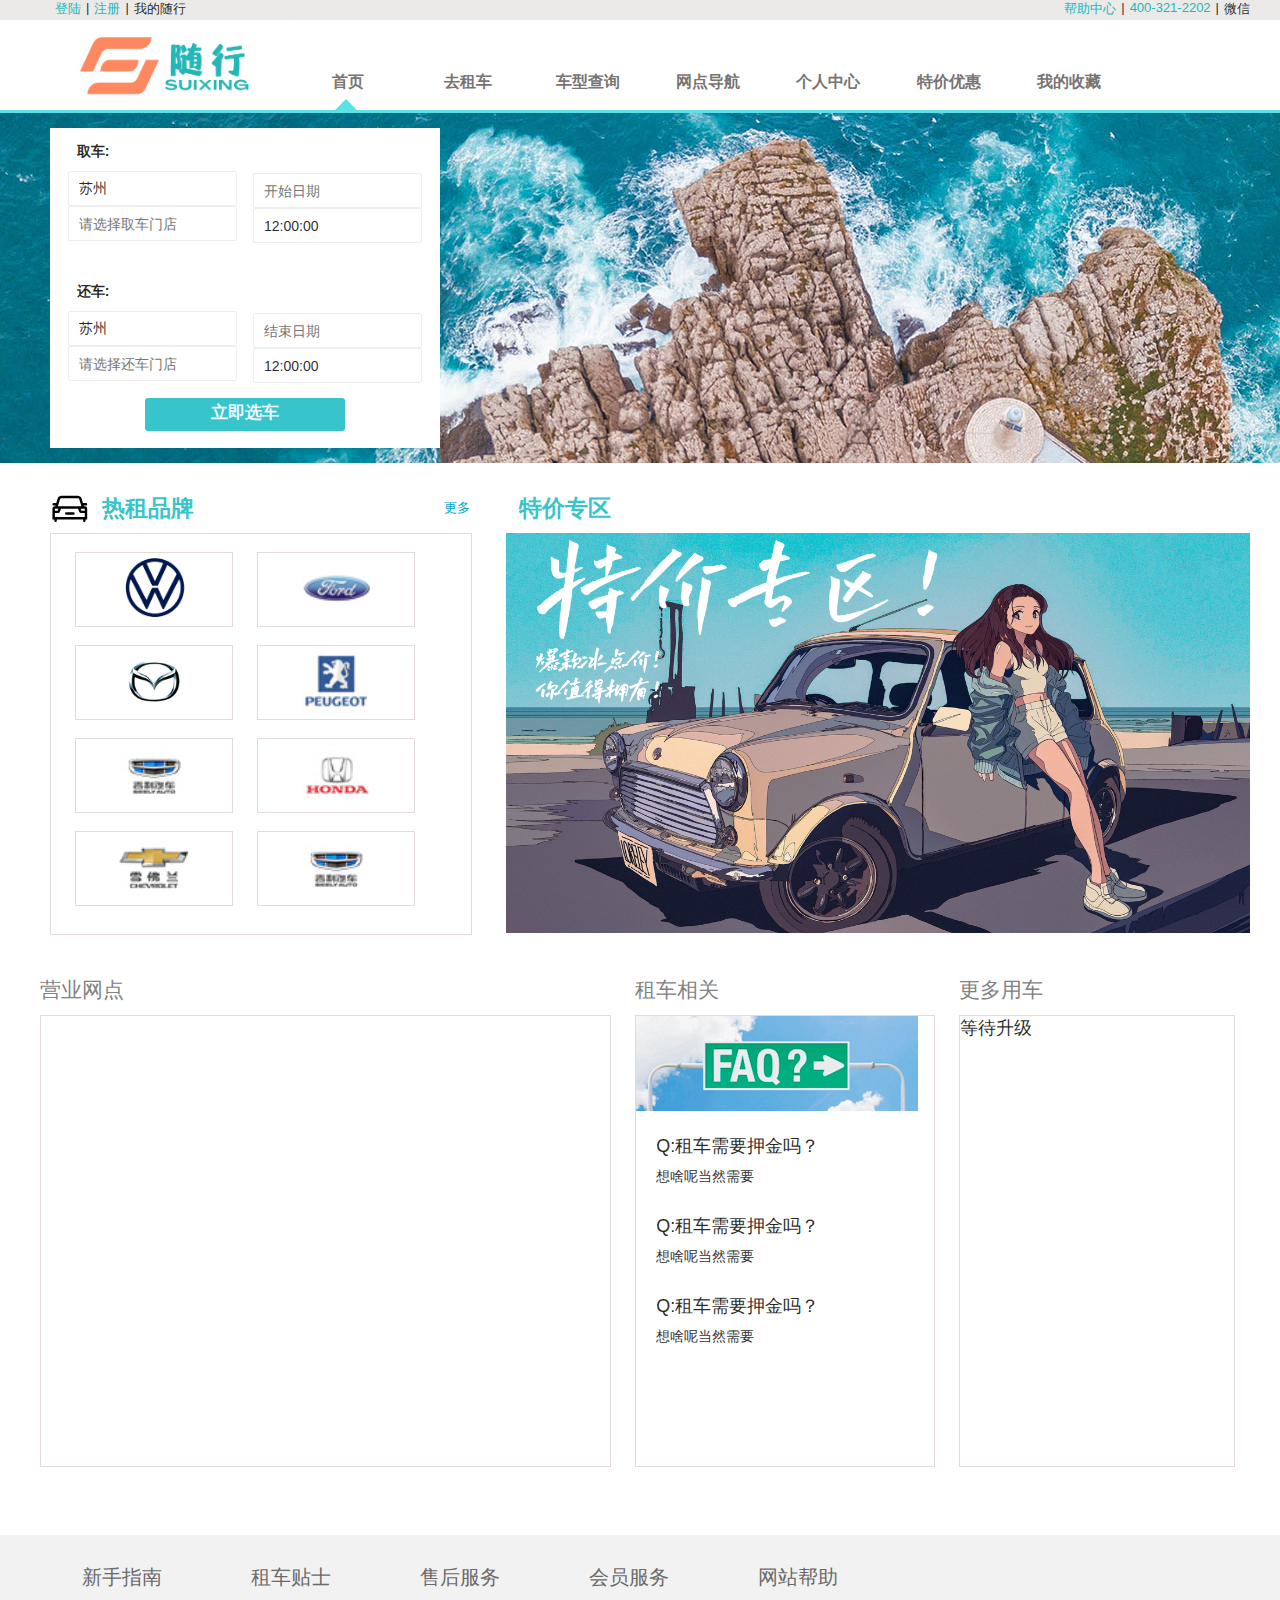
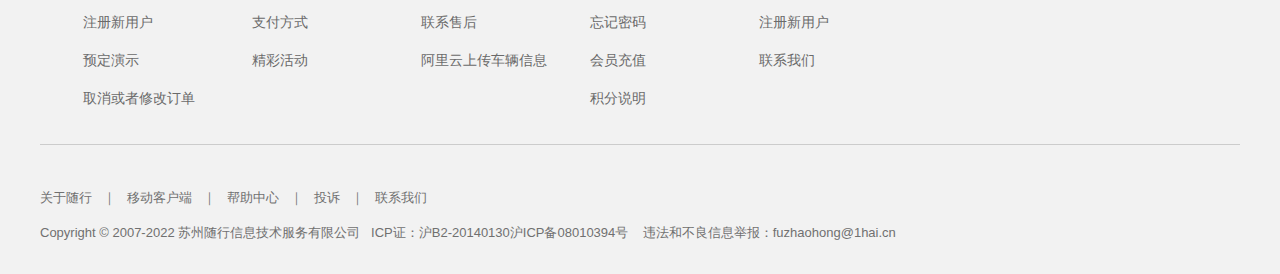
<file: target/classes/static/index.html>
<!DOCTYPE html>
<html lang="en">
<head>
    <meta charset="UTF-8">
    <meta http-equiv="X-UA-Compatible" content="IE=edge">
    <meta name="viewport" content="width=device-width, initial-scale=1.0">
    <title>首页</title>
    <link rel="stylesheet" href="css/common.css">
    <link rel="stylesheet" href="css/index.css">
    <link rel="stylesheet" href="layui/css/layui.css">
    <script src="js/jquery-3.6.0.min.js"></script>
    <script src="layui/layui.js"></script>
</head>
<body>
    <!-- 头部导航 -->
    <div class="header">
        <!-- header-top -->
        <div class="header-top">
            <div class="middle">
            <ul class="right">
                <a href="javascript:void(0)">帮助中心</a><span>|</span>
                <a href="javascript:void(0)">400-321-2202</a><span>|</span>
                <p href="javascript:void()">微信</p>
            </ul>
           <ul class="left">
               <a href="customer/login.html" class="loginAfter">登陆</a><span>|</span>
               <a href="customer/regist.html" class="registAfter">注册</a><span>|</span>
               <a href="" class="bye hide">退出</a>
              <p class="name" >我的随行</p>
           </ul>
        </div>
        </div>
        <!-- header-navigation -->
        <div class="header-navigation">
            <div class="middle">
                <!-- log -->
                <div class="header-img">
                    <img src="images/header-logo.png" alt="">
                </div>
                <div class="header-nav">
                    <li><a href="index.html" class="header-word header_active">首页<span></span> </a></li>
                    <li><a href="car_rental/car_filter.html"  class="header-word">去租车<span></span></a></li>
                    <li><a  href="car_rental/car_select.html"  class="header-word">车型查询<span></span></a></li>
                    <li><a href="network/businessoutlets.html"  class="header-word">网点导航<span></span></a></li>
                    <li><a href="customer/customer_center.html"  class="header-word">个人中心<span></span></a></li>
                    <li><a href="preferential/special_models.html" class="header-word">特价优惠<span></span></a></li>
                    <li><a href="customer/customer_center.html" class="header-word">我的收藏<span class="myshoucang"></span></a></li>
                </div>
           </div>
        </div>
    </div>
    <!-- 取车还车时间选择 -->
    <div class="withdraw">
      <div class="middle">
        <div class="withdraw-select" >
            <!-- 地点选择 -->
            <div class="withdraw-qick">
                <!-- 取车 -->
                <li class="left">
                    <label>取车:</label>
                    <div>
                        <input type="text" value="苏州" class="layui-input area" >
                    </div>
                    <div class="showAll" id="showAll" style="display: none;">
                      <div class="select">
                        <span>请选择还车地点:</span>
                        <div class="select-city" id="select-city">

                        </div>
                        <div class="select-area" id="select-area">

                        </div>
                         <div class="select-store" id="select-store">

                        </div>
                        <div></div>
                       </div>
                    </div>
                    <div>
                        <input type="text" placeholder="请选择取车门店" class="layui-input in-store">
                    </div>
                </li>
                <!-- 还车 -->
                <li class="left1">
                    <label>还车:</label>
                    <div>
                        <input type="text" value="苏州" class="layui-input area1">
                    </div>
                     <div class="showAll1" id="showAll1" style="display: none;">
                      <div class="select">
                        <span>请选择还车地点:</span>
                        <div class="select-city1" name="select-city1" id="select-city1">

                        </div>
                        <div class="select-area1" id="select-area1">

                        </div>
                         <div class="select-store1" id="select-store1">

                        </div>
                       </div>
                    </div>
                    <div>
                        <input type="text" placeholder="请选择还车门店" class="layui-input in-store1">
                    </div>
                </li>
            </div>
            <!-- 时间选择 -->
            <div class="time-select">
                <div  class="time-qick" >
                    <!--  -->
                    <div class="layui-form">
                        <div class="layui-form-item">
                          <div class="layui-inline">
                            <div class="layui-inline" id="test6">
                              <div class="layui-input-inline">
                                <input type="text" autocomplete="off" id="test-startDate-1" class="layui-input input-start" placeholder="开始日期">
                              </div>
                            </div>
                          </div>
                        </div>
                  </div>


                    <div class="layui-inline">
                        <div class="layui-input-inline time">
                        <input type="text" class="layui-input" id="test-limit3" placeholder="HH:mm:ss" value="12:00:00">
                        </div>
                    </div>
                </div>
                <div class="time-return" >
                    <!-- 日期 -->
                      <div class="layui-form">
                        <div class="layui-form-item">
                          <div class="layui-inline">
                            <div class="layui-inline" id="test6">
                              <div class="layui-input-inline">
                                <input type="text" autocomplete="off" id="test-endDate-1" class="layui-input " placeholder="结束日期">
                              </div>
                            </div>
                          </div>
                        </div>
                      </div>
                      <!-- 时间 -->
                  <div class="layui-inline">
                    <div class="layui-input-inline time">
                    <input type="text" class="layui-input" id="test-limit3" placeholder="HH:mm:ss" value="12:00:00">
                    </div>
                </div>
                </div>
            </div>
            <div class="sumbit">

              <a href="car_rental/car_filter.html">
                  立即选车
              </a>
            </div>
        </div>
      </div>
    </div>
    <!-- 热租品牌，限时特惠 -->
    <div class="hot">
      <div class="middle">
        <!-- 左边 -->
        <div class="hot-left">
            <div class="hot-lable">
              <!-- 标题 -->
              <div class="car-logo">
                <img src="images/index_img/car-logo.svg" alt="">
              </div>
              <span>热租品牌</span>
              <a href="javascript:void(0)">更多</a>
            </div>
            <!-- 内容栏 -->
            <div class="hot-car">
              <li>
                <a href="car_rental/car_select.html">
                <img src="images/index_img/car1.png" alt="">
                </a>
              </li>
              <li>
                  <a href="car_rental/car_select.html">
                <img src="images/index_img/car2.jpeg" alt="">
                </a>
              </li>
              <li>
                  <a href="car_rental/car_select.html">
                <img src="images/index_img/car3.png" alt="">
                </a>
              </li>
              <li>
                  <a href="car_rental/car_select.html">
                <img src="images/index_img/car4.jpg" alt="">
                </a>
              </li>
              <li>
                  <a href="car_rental/car_select.html">
                <img src="images/car_img/chepai1.jpeg" alt="">
                </a>
              </li>
              <li>
                  <a href="car_rental/car_select.html">
                    <img src="images/car_img/chepai2.jpeg" alt="">
                </a>
              </li>
              <li>
                  <a href="car_rental/car_select.html">
                    <img src="images/car_img/chepai3.jpeg" alt="">
                </a>
              </li>
              <li>
                  <a href="car_rental/car_select.html">
                    <img src="images/car_img/chepai1.jpeg" alt="">
                </a>
              </li>

            </div>
        </div>
        <!-- 右边 特价专区-->
        <div class="hot-right">
          <div class="hot-table">
            <span>特价专区</span>
          </div>

          <!-- 特价专区 -->
          <div class="hot-special">
              <a href="preferential/special_models.html">
            <img src="images/index_img/tejia.JPG" alt="">
              </a>
          </div>
        </div>
      </div>
    </div>
    <!-- 营业网点 - 问题相关 - 更多用车 -->
    <div class="outlets">
      <div class="middle">
        <!-- 营业网点 -->
        <div class="outlets-maps">
          <span>营业网点</span>
          <div class="maps" id="EhiMap" >
          </div>
        </div>
        <!-- 租车相关 -->
        <div class="related">
          <span>租车相关</span>
          <div class="related-content">
            <div class="related-img">
              <img src="images/index_img/realted.png" alt="">
            </div>
            <ul>
              <li>Q:租车需要押金吗？</li>
              <a>
                想啥呢当然需要
              </a>
              </span>
            </ul>
            <ul>
              <li>Q:租车需要押金吗？</li>
              <a>
                想啥呢当然需要
              </a>
            </ul>
            <ul>
              <li>Q:租车需要押金吗？</li>
              <a>
                想啥呢当然需要
              </a>
            </ul>
          </div>
        </div>
        <!-- 更多用车 -->
        <div class="more">
          <span>更多用车</span>
          <div class="more-content">
            <li>等待升级</li>
          </div>
        </div>
      </div>
    </div>
    <!-- 底部导航栏 -->
    <div class="index-bottom">
      <div class="middle">
          <!-- 账户服务 -->
          <div class="bottom-account">
            <ul>
              <span>新手指南</span>
              <li><a href="javascript:void(0)">注册新用户</a></li>
              <li><a href="javascript:void(0)">预定演示</a></li>
              <li><a href="javascript:void(0)">取消或者修改订单</a></li>
            </ul>
            <ul>
              <span>租车贴士</span>
              <li><a href="javascript:void(0)">支付方式</a></li>
              <li><a href="javascript:void(0)">精彩活动</a></li>

            </ul>
            <ul>
              <span>售后服务</span>
              <li><a href="javascript:void(0)">联系售后</a></li>
                <li><a href="car_rental/upload_plus.html">阿里云上传车辆信息</a></li>
            </ul>
            <ul>
              <span>会员服务</span>
              <li><a href="javascript:void(0)">忘记密码</a></li>
              <li><a href="javascript:void(0)">会员充值</a></li>
              <li><a href="javascript:void(0)">积分说明</a></li>


            </ul>
            <ul>
              <span>网站帮助</span>
              <li><a href="javascript:void(0)">注册新用户</a></li>

              <li><a href="javascript:void(0)">联系我们</a></li>
            </ul>
            <ul>
            </ul>
            <ul>

            </ul>

          </div>
          <!--相关信息-->
          <div class="connect">
            <div class="line-one">
              <li><a>关于随行</a></li> <span>｜</span>
              <li><a>移动客户端</a></li> <span>｜</span>
              <li><a>帮助中心</a></li> <span>｜</span>
              <li><a>投诉</a></li> <span>｜</span>
              <li><a>联系我们</a></li>
            </div>
            <div class="line-two">
              <a>
                Copyright © 2007-2022 苏州随行信息技术服务有限公司  &nbsp;
                ICP证：沪B2-20140130沪ICP备08010394号 &nbsp;&nbsp;
                违法和不良信息举报：fuzhaohong@1hai.cn</a>
            </div>
          </div>
      </div>
    </div>

    <script src="layui/layui.js"></script>
    <script src="js/index.js"></script>
    <script src="js/common.js"></script>
    <script type="text/javascript" src="https://webapi.amap.com/maps?v=1.4.15&key=c329c0cfa9d945232b82ccb74441adfb&plugin=AMap.AdvancedInfoWindow">
    </script>
    <script type="text/javascript" src="js/map.js"></script>

</body>
</html>
</file>
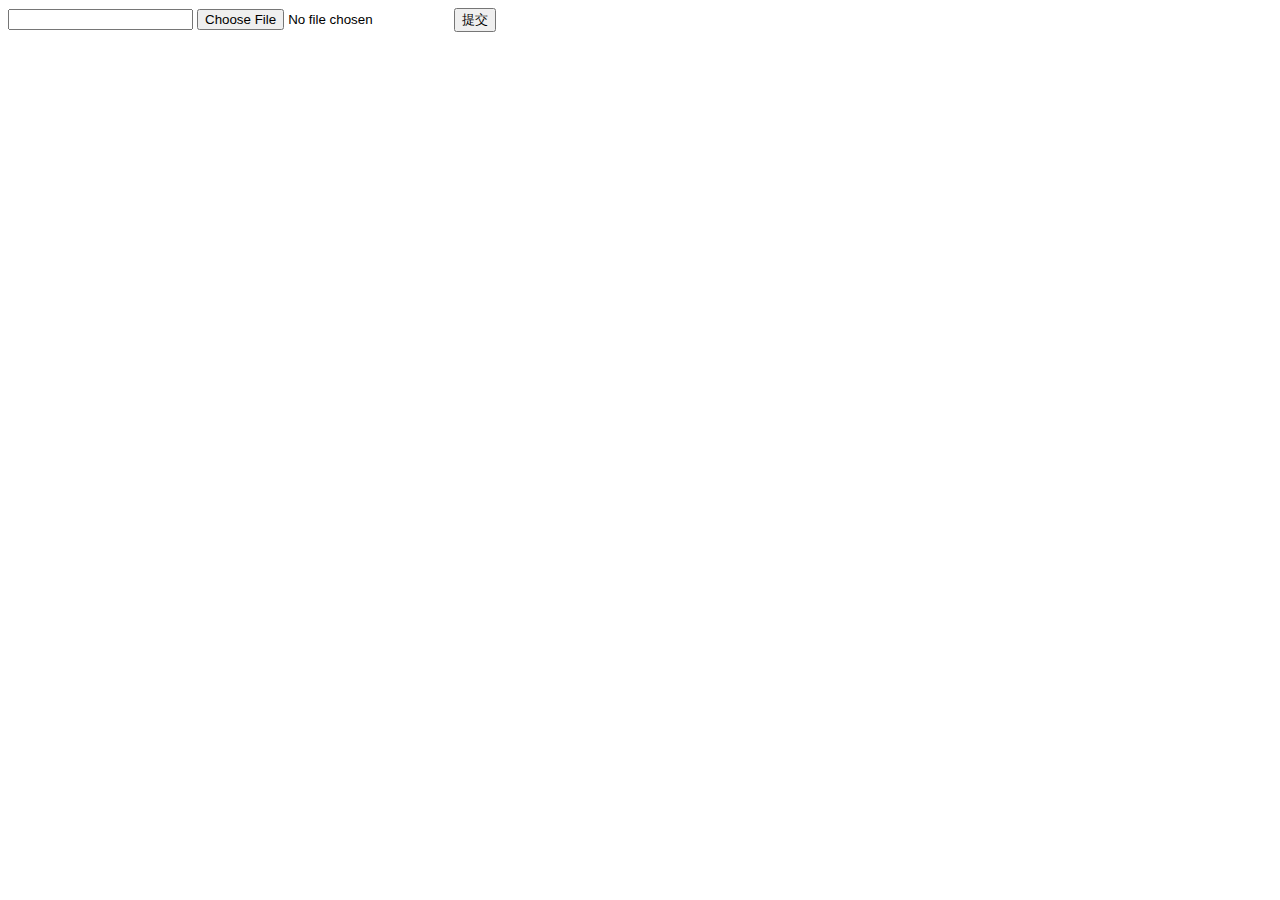
<file: target/classes/static/car_rental/upload_plus.html>
<!DOCTYPE html>
<html lang="en">
<head>
    <meta charset="UTF-8">
    <title>上传文件</title>
</head>

<body>
<input type="text" id="carId">
<input type="file" id="file" >
<button onclick="submit()">提交</button>
</body>

<script>
    function submit(){
        //利用ajax请求会存在跨域问题，但是使用form表单标签是不存在跨域的
        var file = document.getElementById('file').files[0]
        var carId = document.getElementById('carId').value
        var formData = new FormData()
        formData.append('file',file)
        formData.append('carId',carId)
        var xhr = new XMLHttpRequest()
        xhr.open('POST','/file/upload')
        //xhr.setRequestHeader("Content-type","multipart/form-data")//这行不需要加默认会自动匹配
        xhr.send(formData)
        xhr.onreadystatechange=function(){
            if (xhr.status==200)
            {
                console.log('成功发送~')
            }
        }
    }

</script>
</html>
</file>
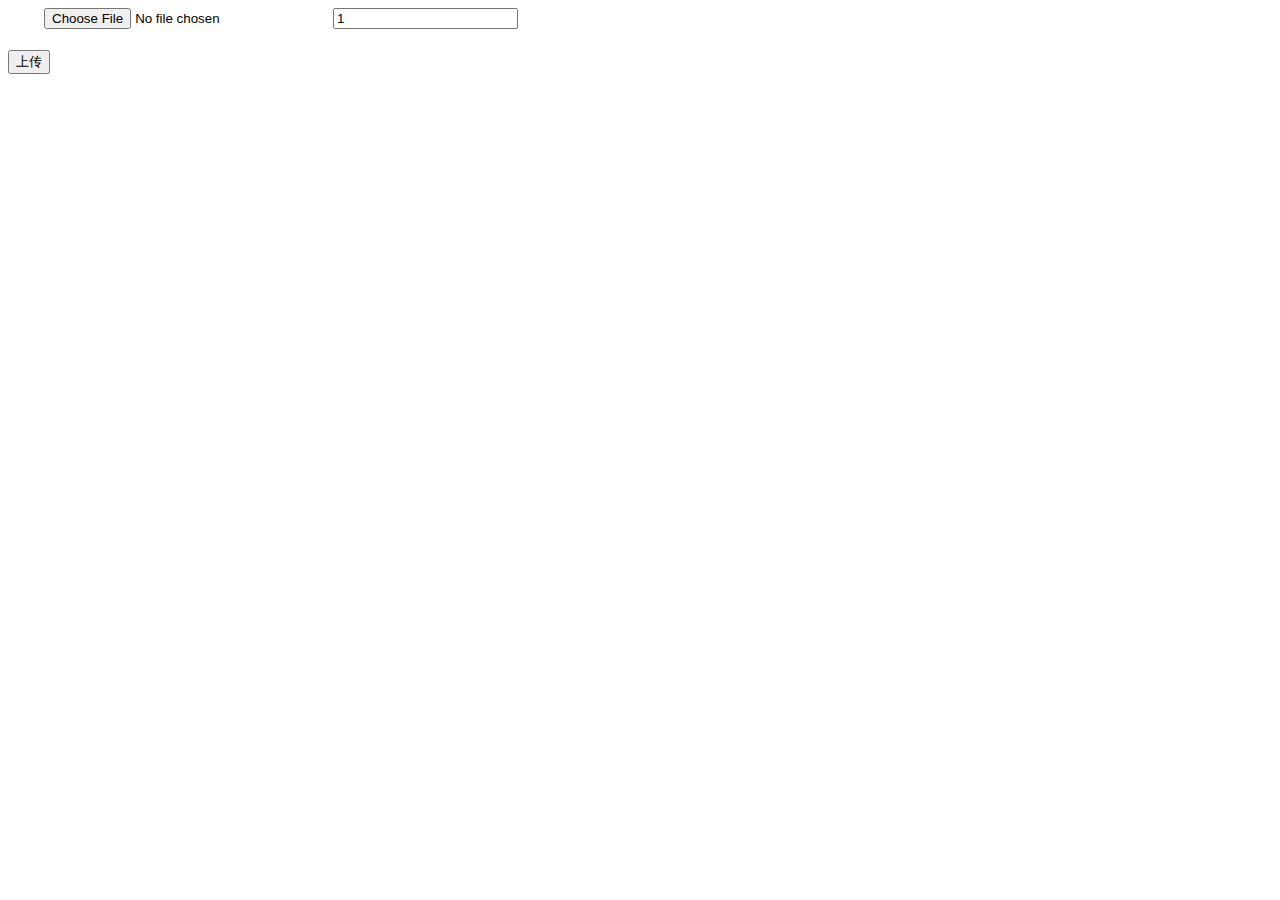
<file: target/classes/static/car_rental/uploadCar.html>
<!DOCTYPE html>
<html lang="en">
<head>
    <meta charset="UTF-8">
    <title>车辆图片上传七牛云</title>
    <script type="text/javascript" src="../js/jquery-3.6.0.min.js"></script>
    <script>
        function uploadfile() {
            $("#fileTypeError").html('');
            //获得文件名称
            var fileName = $('#file_upload').val();
            var formData =  new FormData($('#uploadForm')[0]);

            var carId = $("#carId").val();
            console.log(fileName)
            $.ajax({
                url: '/file/upload',//上传地址
                type: 'POST',
                cache: false,
                data:{
                      carId:carId,
                      file:formData,}
                ,
                    // carId: $("#carId").val()

                 processData: false,
                 contentType: false,
                success: function (rtn) {
                        console.log("上传成功")
                        console.log(rtn.data)
                }
            });
        }
    </script>
</head>
<body>

<form id="uploadForm" >　　<!-- 声明文件上传 -->
    <input id="file_upload" type="file" name="file"/>　　<!-- 定义change事件,选择文件后触发 -->
    <input id="carId" type="text" name="carId" value="1"/>
    <br/><span style="color: red" id="fileTypeError"></span>　　　　<!-- 文件类型错误回显,此处通过前后端两次验证文件类型 -->
    <br/><input type="button" onclick="uploadfile()" value="上传">
</form>
<div></div>
</body>
</html>
</file>
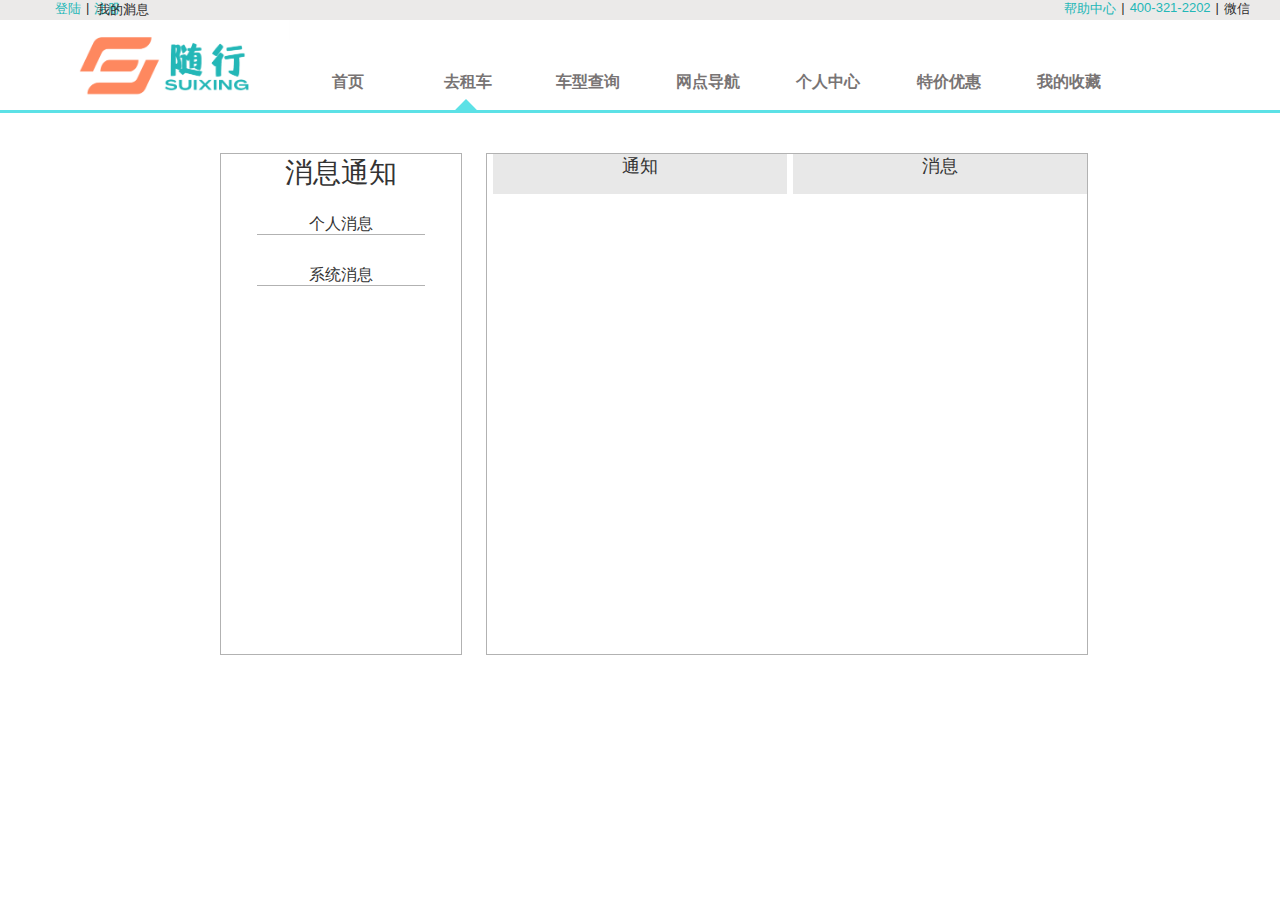
<file: target/classes/static/car_rental/user_msg.html>
<!DOCTYPE html>
<html lang="en">
<head>
  <meta charset="UTF-8">
  <meta http-equiv="X-UA-Compatible" content="IE=edge">
  <meta name="viewport" content="width=device-width, initial-scale=1.0">
  <title>条件筛选页面</title>

  <link rel="stylesheet" href="../css/common.css">
  <link rel="stylesheet" href="../layui/css/layui.css">
  <link rel="stylesheet" href="../css/user_msg.css">
  <script src="../js/jquery-3.6.0.min.js"></script>
  <script src="../layui/layui.js"></script>
</head>
<body>
<!-- 头部导航 -->
<div class="header">
  <!-- header-top -->
  <!-- 头部登陆 -->

  <div class="header-top">
    <div class="middle">
      <ul class="right">
        <a href="javascript:void(0)">帮助中心</a><span>|</span>
        <a href="javascript:void(0)">400-321-2202</a><span>|</span>
        <p href="javascript:void()">微信</p>
      </ul>
      <ul class="left">
        <a href="../customer/login.html" class="loginAfter">登陆</a><span>|</span>
        <a href="../customer/regist.html" class="registAfter">注册</a><span>|</span>
        <a href="" class="bye hide">退出</a>
        <p class="name" ><div class="login-info">
        <div class="head-msg">
          <a  href="javascript:void (0)" class="drop-trigger">
            <span class="msg-top">我的消息</span>
            <ul class="msg-item">
              <li>新消息</li>
              <li>收藏</li>
              <li>喜欢</li>
            </ul>
          </a>
        </div>
        <div class="head-collect">

        </div>
      </div></p>


      </ul>
    </div>

  </div>

  <!-- header-navigation -->
  <div class="header-navigation">
    <div class="middle">
      <!-- log -->
      <div class="header-img">
        <img src="../images/header-logo.png" alt="">
      </div>
      <div class="header-nav">
        <li><a href="../index.html" class="header-word">首页<span></span> </a></li>
        <li><a href="../car_rental/car_filter.html"  class="header-word header_active">去租车<span></span></a></li>
        <li><a  href="../car_rental/car_select.html"  class="header-word">车型查询<span></span></a></li>
        <li><a href="../network/businessoutlets.html"  class="header-word">网点导航<span></span></a></li>
        <li><a href="../customer/customer_center.html"  class="header-word">个人中心<span></span></a></li>
        <li><a href="../preferential/special_models.html" class="header-word">特价优惠<span></span></a></li>
        <li><a href="../customer/mycollect.html" class="header-word">我的收藏</a><span></span></li>


      </div>
    </div>
  </div>
</div>


<div class="msg-realtry">
  <div class="middle">
    <div class="new-msg-left">
      <div class="system-msg">
        <a>消息通知</a>
      </div>
      <div class="new-person-msg">
       <a>个人消息</a>
      </div>
      <div class="new-person-msg">
        <a>系统消息</a>
      </div>
    </div>
    <div class="msg-right">
      <div class="msg-right-top">
        <div class="tongzhi">
          <a href="javascript:void (0)">通知</a>
        </div>
        <div class="xiaoxi">
          <a href="javascript:void (0)">消息</a>
        </div>
      </div>
    </div>
  </div>
</div>


</body>
</html>
</file>
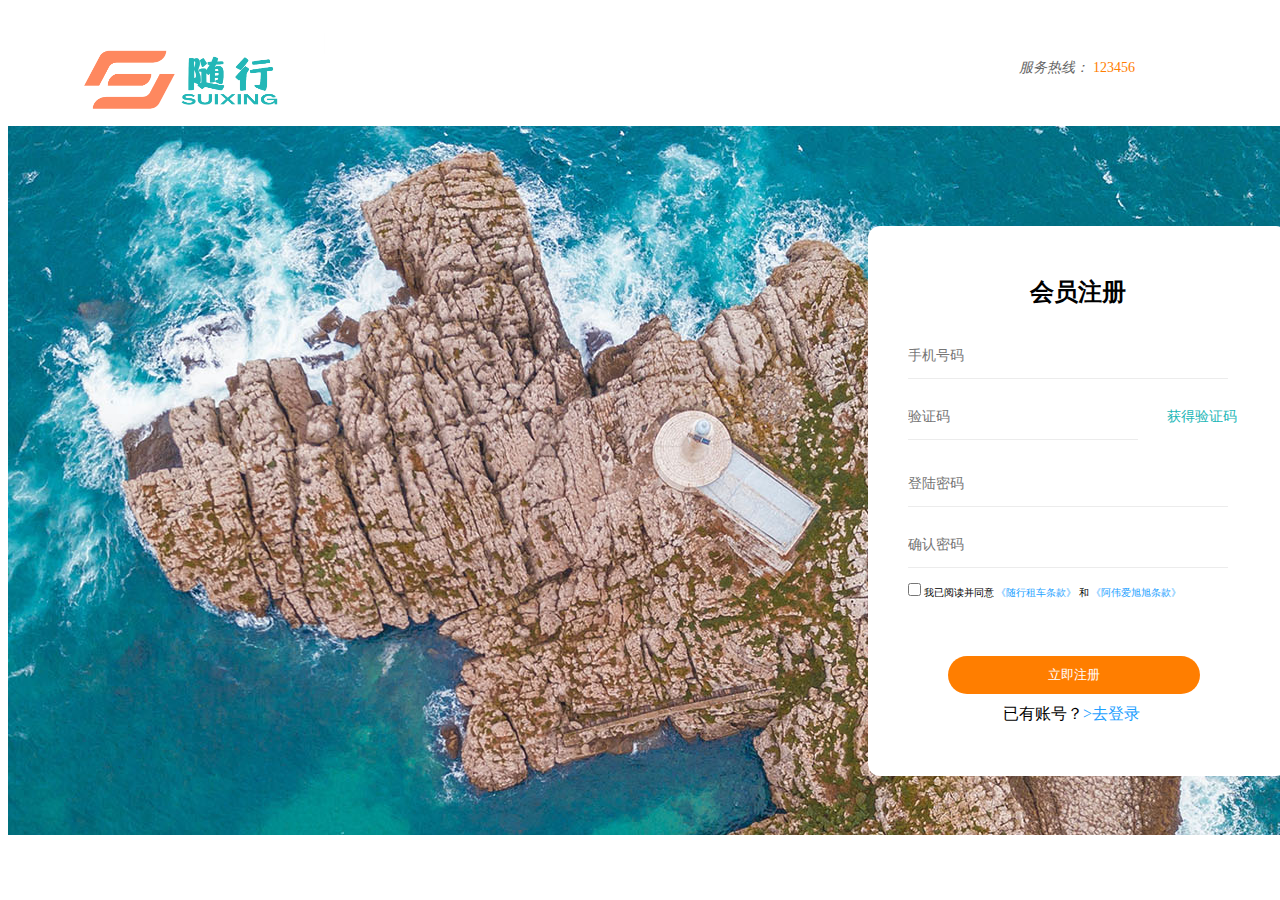
<file: target/classes/static/customer/regist.html>
<!DOCTYPE html>
<html lang="en">
<head>
    <meta charset="UTF-8">
    <title>注册</title>
    <link rel="stylesheet" href="../css/regist.css">
    <script src="../js/jquery-3.6.0.min.js"></script>
<!--    <link rel="stylesheet" type="text/css" href="../bootstrap/css/bootstrap.css">-->
    <script type="text/javascript" src="../bootstrap/js/bootstrap.js"></script>
    <script type="text/javascript" src="../js/jquery-3.6.0.min.js"></script>
</head>
<body>
<div class="head">
    <div class="top">
        <div class="logo"><a href="../index.html"><img src="../images/header-logo.png" class="logo-img"></a></div>
        <div class="top-phone">
            <div class="phone">
                <i>服务热线：</i>
                <span>123456</span>
            </div>
        </div>
    </div>
</div>
<form>
    <div class="regist-body">
        <div class="login-register">
            <div class="regist-head">
                <h2>会员注册</h2>
            </div>
            <div class="regist-input">
                    <ul>
                        <li>

                            <input type="text" placeholder="手机号码" class="input-regist phoneNo userTel" id="phone" name="userTel">
                            <p class="phoneTip"></p>
                        </li>
                        <li>
                            <input type="text" placeholder="验证码" class="input-regist1" maxlength="6" id="code" >
                            <input type="button" id="btn" class="btn btn-info btn-lg" value="获得验证码" >
                            <p class="smsTip"></p>
                        </li>
                        <li>


                            <input type="password" id="password" placeholder="登陆密码" class="input-regist password userPsd" name="userPsd" >
                            <p class="pasdTip"></p>
                        </li>
                        <li>

                            <input type="password" id="checkPassword" onkeyup="validate()" placeholder="确认密码" class="input-regist">
                            <p id="checkTip"></p>
                        </li>


                        <p class="errorMsg" id="errorMsg"></p>
                        <li class="regist-text">

                            <input type="checkbox">
                            <label>我已阅读并同意 </label><a href=""> 《随行租车条款》</a> 和 <a href="">《阿伟爱旭旭条款》</a>

                        </li>

                    </ul>

            </div>
            <div class="registBtn">
            <input type="button" class="registBtn" value="立即注册">
            </div>
            <div class="login">
                <label >已有账号？<a href="login.html">>去登录</a></label>
            </div>
        </div>



    </div>

</form>
<script type="text/javascript">

</script>
<script src="../js/regist.js"></script>
</body>
</html>
</file>
<file: target/classes/static/css/common.css>
*{
    margin: 0;
    padding: 0;
}
/* =======header========= */
/* header-top */
.header {
    width: 100%;
    min-width: 1300px;
    height: 110px;
    margin: 0 auto;
    /*background: #31b0d5;*/
    /* border-bottom: 1px solid #eff0f1; */
    border-bottom: 3px solid rgb(92, 225, 230);

}
 .middle{
    width: 1200px;
    min-width: 1100px;
    margin: 0 auto;
}
/* 顶部 */
.header .header-top{
    height: 20px;
    background-color: #ebeae9;
}
.header .header-top p{
    padding-left: 5px;
    font-size: 13px;
    float: left;
}
.header .header-top .right{
    float: right;
}
.header .header-top .left{
    float: left;
}
.header .header-top a{
    font-size: 13px;
    padding-left: 5px;
    text-decoration: none;
    color: #23b7b7;
    float: left;
}

.header .header-top span{
    font-size: 13px;
    padding-left: 5px;
    text-decoration: none;
    float: left;
}
.hide{
    display:none;
}


/* 导航区 */
/* -----网站Log---- */
.header .header-navigation .header-img img {
    float: left;
    width: 20%;
    height: 90px;
    background-color: rgb(241, 198, 25)
}

/* -----导航 */
.header .header-navigation .header-nav{
    margin-top: 32px;
    float: right;
    width: 80%;

    height: 60px;
}
.header-nav a{
    font-weight: bolder;
    font-size: 16px;
    height: 58px;
    text-decoration: none;
    color:  #787474;
    display: block;
}
  /* 悬浮倒三角 */
/* .header-nav span{
   margin: 0 auto;
   margin-top: -9px;
    background-color: rgb(92, 225, 230);
    width: 24px;
    height: 2px;
    display: block;
    position: relative;
    opacity: 0;
} */
.middle .header-nav li span {
        position:absolute;

        width: 22px;
        height: 22px;
        margin-left: 46px;
        margin-top: -17px;
        display: block;
      }
.header-nav {

    color: rgb(92, 225, 230);
}
.header-nav li{
    margin-right: 5px;
    line-height: 60px;
    width: 12%;
    text-align: center;
    height: 100%;
    list-style-type: none;
    float: left;
    /* content: '';
    display: block;
    height: 2px;
    position: absolute;
    width: 24px;
    left: calc(50% - 12px);
    bottom: -5px;
    background-color: #3370ff;
    opacity: 0;
    transition: opacity 0.3s ease-in-out; */
}
.header-nav a:hover{
    background: url(../images/top.svg) no-repeat;
    background-size: 112px 25px;
    background-position: 0px 40px;
    display: block;
    position: relative;
    color: rgb(92, 225, 230);

}
.header_active{
    background: url(../images/top.svg) no-repeat;
    background-size: 112px 25px;
    background-position: 0px 40px;
    display: block;
    position: relative;
    color: rgb(92, 225, 230);
}
/* 底部栏 */
.index-bottom{
    min-width: 1200px;
    float: left;
    margin-top: 70px;
    height:339px;
    width: 100%;
    background-color: #f2f2f2;
}
.index-bottom .bottom-account{
    border-bottom: 1px solid #ccc;
    width: 100%;
    height: 209px;
}
.index-bottom .bottom-account ul{
    margin-top: 17px;
    display: block;
    float: left;
    width:  164px;
    height: 237px;
    margin-right: 5px;
}
.index-bottom .bottom-account ul span{
    color: #6a6a6a;
    float: left;
    display: block;
    text-align: center;
    width: 100%;
    font-size: 20px;
    line-height: 50px;
    font-weight: 500;
}
.index-bottom .bottom-account ul li {

    float: left;
    margin-top: 3px;
    margin-left: 43px;
    display: block;
    height: 35px;
    width: 100%;
    line-height: 35px;
}
.index-bottom .bottom-account ul li a {
    color: #6a6a6a;
    font-size: 14px;
}
/* 相关信息 */
.connect{
    float: left;
}
.connect .line-one{
    float: left;
    height: 35px;
    width: 100%;

}
.connect .line-one li,.connect .line-one span{
    float: left;
}
.connect .line-one a,.connect .line-one span,.connect .line-two a{
    margin-right: 11px;
    color: #707070;
    font-size: 13px;
}

/*消息下拉列表*/
.head-msg .drop-trigger{
    display: block;
    width: 100%;
    /* 去除下划线 */
    text-decoration: none;
}
.head-msg .drop-trigger .msg-logo{
    display: block;
    width: 18px;
    height: 18px;
    float: left;
    background-image:url(../images/message.svg);
    position: relative;
    top: 20px;
}
.head-msg .drop-trigger:hover i{
    background-image: url(../images/afterMes.svg);
}
.head-msg .drop-trigger .msg-top{
    margin-right: 10px;
    margin-top: -19px;
    display: block;
    width: 30px;
    height: 18px;
    float: left;
    position: relative;
    top: 25px;
    font-size: 12px;
    left: 10px;
    color: rgb(48, 47, 47);
}
.login-info{
    position: absolute;
    display: block;
    width: 70px;
    height: 100%;
    float: left;
    margin-left: 20px;
}
.head-msg .drop-trigger{
    display: block;
    width: 100%;

    /* 去除下划线 */
    text-decoration: none;
}
.head-msg .drop-trigger .msg-logo{
    display: block;
    width: 18px;
    height: 18px;
    float: left;
    background-image:url(../images/message.svg);
    position: relative;
    top: 20px;
}
.head-msg .drop-trigger:hover i{
    background-image: url(../images/afterMes.svg);
}
.head-msg .drop-trigger .msg-top{
    display: block;
    width: 30px;
    height: 18px;
    float: left;
    position: relative;
    top: 25px;
    font-size: 12px;
    left: 10px;
    color: rgb(48, 47, 47);
}






.login-info{
    width: 210px;
    height: 100%;
    float: right;
}
.head-msg .drop-trigger{
    display: block;
    width: 100%;
    /* 去除下划线 */
    text-decoration: none;
}
.head-msg .drop-trigger .msg-logo{
    display: block;
    width: 18px;
    height: 18px;
    float: left;
    background-image:url(../images/message.svg);
    position: relative;
    top: 20px;
}
.head-msg .drop-trigger:hover i{
    background-image: url(../images/afterMes.svg);
}
.head-msg .drop-trigger .msg-top{
    display: block;
    width: 65px;
    height: 18px;
    float: left;
    position: relative;
    top: 25px;
    font-size: 13px;
    left: 10px;
    color: rgb(48, 47, 47);
}



/* 鼠标悬浮 */
.head-msg .drop-trigger:hover span{

    color: #ff911c;
}
/* 消息的下拉列表 */
.head-msg .drop-trigger .msg-item{
    margin-left: 10px;
    display: none;
    font-size: 12px;
    width: 80px;
    height: 30px;
    position: absolute;
    list-style: none;
    top: 25px;

}
.head-msg .drop-trigger:hover .msg-item{
    display: block;

}
.head-msg .drop-trigger .msg-item li{
    background-color: #f5f5f5;
    width: 100%;
    height: 30px;
    line-height: 30px;
    font-size: 12px;
    color: rgb(48, 47, 47);
}
.drop-trigger .msg-item li:hover{
    background-color: rgb(92, 225, 230);
}

.login-info .head-msg{
    text-align: center;
    line-height: 50%;
    width: 68px;
    height: 100%;
    float: left;
}
.login-info .head-user{

    width: 68px;
    height: 100%;
    float: left;
    margin-left: 7px;
    margin-top: 3px;
}
.login-info .head-collect{
    width: 30px;
    height: 100%;
    float: left;
}
.login-info .head-user .img{
    top: 10px;
    width: 50px;
    height: 50px;
    border-radius: 100%
}
/* .login-info .head-msg a{
    text-align: center;
    text-decoration: none;
    line-height: 58px;
    color: rgb(52, 50, 50);
    font-size: 14px;
} */
.login-info .head-collect{
    width: 30px;
    height: 100%;
}
/*消息下拉列表*/
.head-msg .drop-trigger{
    display: block;
    width: 100%;
    /* 去除下划线 */
    text-decoration: none;
}
.head-msg .drop-trigger .msg-logo{
    display: block;
    width: 18px;
    height: 18px;
    float: left;
    background-image:url(../images/message.svg);
    position: relative;
    top: 20px;
}
.head-msg .drop-trigger:hover i{
    background-image: url(../images/afterMes.svg);
}
.head-msg .drop-trigger .msg-top{
    margin-right: 10px;
    margin-top: -19px;
    display: block;
    width: 30px;
    height: 18px;
    float: left;
    position: relative;
    top: 25px;
    font-size: 12px;
    left: 10px;
    color: rgb(48, 47, 47);
}
.login-info{
    position: absolute;
    display: block;
    width: 70px;
    height: 100%;
    float: left;
    margin-left: 20px;
}
.head-msg .drop-trigger{
    display: block;
    width: 100%;

    /* 去除下划线 */
    text-decoration: none;
}
.head-msg .drop-trigger .msg-logo{
    display: block;
    width: 18px;
    height: 18px;
    float: left;
    background-image:url(../images/message.svg);
    position: relative;
    top: 20px;
}
.head-msg .drop-trigger:hover i{
    background-image: url(../images/afterMes.svg);
}
.head-msg .drop-trigger .msg-top{
    display: block;
    width: 30px;
    height: 18px;
    float: left;
    position: relative;
    top: 25px;
    font-size: 12px;
    left: 10px;
    color: rgb(48, 47, 47);
}






.login-info{
    width: 210px;
    height: 100%;
    float: right;
}
.head-msg .drop-trigger{
    display: block;
    width: 100%;
    /* 去除下划线 */
    text-decoration: none;
}
.head-msg .drop-trigger .msg-logo{
    display: block;
    width: 18px;
    height: 18px;
    float: left;
    background-image:url(../images/message.svg);
    position: relative;
    top: 20px;
}
.head-msg .drop-trigger:hover i{
    background-image: url(../images/afterMes.svg);
}
.head-msg .drop-trigger .msg-top{
    display: block;
    width: 65px;
    height: 18px;
    float: left;
    position: relative;
    top: 25px;
    font-size: 13px;
    left: 10px;
    color: rgb(48, 47, 47);
}



/* 鼠标悬浮 */
.head-msg .drop-trigger:hover span{

    color: #ff911c;
}
/* 消息的下拉列表 */
.head-msg .drop-trigger .msg-item{
    margin-left: 10px;
    display: none;
    font-size: 12px;
    width: 80px;
    height: 30px;
    position: absolute;
    list-style: none;
    top: 25px;

}
.head-msg .drop-trigger:hover .msg-item{
    display: block;

}
.head-msg .drop-trigger .msg-item li{
    background-color: #f5f5f5;
    width: 100%;
    height: 30px;
    line-height: 30px;
    font-size: 12px;
    color: rgb(48, 47, 47);
}
.drop-trigger .msg-item li:hover{
    background-color: rgb(92, 225, 230);
}

.login-info .head-msg{
    text-align: center;
    line-height: 50%;
    width: 68px;
    height: 100%;
    float: left;
}
.login-info .head-user{

    width: 68px;
    height: 100%;
    float: left;
    margin-left: 7px;
    margin-top: 3px;
}
.login-info .head-collect{
    width: 30px;
    height: 100%;
    float: left;
}
.login-info .head-user .img{
    top: 10px;
    width: 50px;
    height: 50px;
    border-radius: 100%
}
/* .login-info .head-msg a{
    text-align: center;
    text-decoration: none;
    line-height: 58px;
    color: rgb(52, 50, 50);
    font-size: 14px;
} */
.login-info .head-collect{
    width: 30px;
    height: 100%;
}
</file>
<file: target/classes/static/css/index.css>
/* ==============取车还车时间选择=========== */

.withdraw {

    float: left;
    min-width: 1300px;
    width: 100%;
    height: 350px;
    background: url(../images/login-img.jpg);
}

.withdraw .withdraw-select{
    float: left;
    margin-top: 15px;
    width: 390px;
    height: 320px;
    background-color:white;
}

/* 取车 */

.withdraw-qick{
    float: left;
    width: 195px;
    height: 260px;
}

.withdraw-qick li{
    list-style: none;
    text-align: center;
    height: 140px;
}

.withdraw-qick li label{
    font-weight: bolder;
    padding-top: 15px;
    display: block;
    width: 50px;
    font-size: 14px;
    margin-bottom: 10px;

}

.withdraw-qick .left ,.withdraw-qick .left1{
    padding-left: 18px;

}

.withdraw-qick .left div input ,.withdraw-qick .left1 div input{
    width: 169px;
    height: 35px;
}


/* ---------取车窗口--------- */

.showAll ,.showAll1{
    position: absolute;
    height: 300px;
    width: 300px;
    z-index: 9999;
    border: 1px solid #c9c9c9;
    background-color: #f6f6f6;

}
.showAll .select span,.showAll1 .select span{
    margin-top: 5px;
    margin-left: 5px;
    float: left;
    font-size: 13px;

}
.select {
    float: left;
}
.select .select-city,.select .select-city1{
    border-bottom: 1px solid #c9c9c9;
    margin-top: 10px;
    float: left;
    width: 300px;

}
.botto{
    border-bottom: 1px solid #c9c9c9;
}
.select .select-area,.select .select-area1{
    margin-top: 25px;

    float: left;
    width: 100%;

}
.select-city a,.select-city1 a{
    margin-left: 15px;
    line-height: 30px;
    display: block;
    float: left;
    width: 52px;
    height: 100%;
    background-color: #22c4d6;
}

.select-area a, .select-area1 a{
    margin-top: 3px;
    margin-left: 15px;
    line-height: 30px;
    display: block;
    float: left;
    width: 50px;
    font-size: 10px;
    height: 100%;
    background-color: #22c4d6;
}

.select .select-store,.select .select-store1{
    margin-top: 25px;

    float: left;
    width: 100%;

}
.select-store a,.select-store1 a{
    margin-top: 3px;
    margin-left: 15px;
    line-height: 30px;
    display: block;
    float: left;
    width: 90px;
    font-size: 10px;
    height: 100%;
    background-color: #22c4d6;
}






/* 还车 */

.withdraw-ruturn .layui-form{
    margin-bottom: 0;
    width: 195px;
    float: right;
}

/* 日期选择 */

.time-select {
    margin-right: 8px;
    float: right;
    height: 260px;
}

.time-select .time-qick{
    margin-top: 45px;

}

.time-select  .layui-input{
    height: 35px;
    width: 169px;
}
.time-select .layui-form-item{
    margin-bottom: 0px;
    height: 35px;
    width: 169px;

}
.time-select .time-return{
    margin-top: 65px;
}
.time-qick,.time-return{
    height: 75px;
    width: 179px;
}
/* 立即选车 */
.sumbit{
    text-align: center;
    line-height: 30px;
    width: 100%;
    float: left;
    height: 60px;
}
.sumbit a{
    border-radius: 3px;
    color: aliceblue;
    margin:  0 auto;
    margin-top: 10px;
    display: block;
    height: 33px;
    width: 200px;
    font-size: 17px;
    font-weight: bolder;
    background-color: #37c4ca ;
}

/* =============== 热租品牌，限时特惠==============*/

.hot {
    margin:  0 auto;
    width: 100%;
    min-width: 1300px;
    margin-top: 20px;
    float: left;
}
.hot .hot-left{
    float: left;
    width: 35%;

    height: 100%;
}
/* 车标logo */
.car-logo img{
    float: left;
    width: 39px;
    height: 50px;

}
/* 标签 */
.hot-left .hot-lable span{
    margin-left: 13px;
    font-size: 23px;
    font-weight: bolder;
    line-height: 50px;
    width: 100%;
    height: 50px;
    color: #37c4ca;
}
.hot-left .hot-lable a{
    line-height: 50px;
    color: #00a5cb;
    font-size: 13px;

    float: right;
}
/* 内容烂 */
.hot-car{
    width: 100%;
    height: 400px;
   margin: 0 auto;
   border:  1px solid #e4dada;
}

/* 车标 */
.hot-car li{
    float: left;
}
.hot-car a{
    border:  1px solid #e4dada;
    display: block;
    text-align: center;
    margin-top: 18px;
    margin-left: 24px;

    width: 156px;
    height: 73px ;
}
.hot-car a img{
    height: 70px ;
}
/* 右边-特价专区 */
.hot-right{
    float: left;
    width:62%;
    height: 100%;
   margin-left: 3%;
}
.hot-right .hot-special img{
    width: 100%;
    height: 400px;
    float: left;
    background-color: gainsboro;
}
/* 特价专区标签 */
.hot-right .hot-table{
    float: left;
    width: 100%;
    height: 50px;
}
.hot-right .hot-table span{
    margin-left: 13px;
    font-size: 23px;
    font-weight: bolder;
    line-height: 50px;
    width: 100%;
    height: 50px;
    color: #37c4ca;
}
.outlets{
    float: left;
    width: 100%;
}
.outlets .middle{
    height: 500px;
}


/* 营业网点 - 问题相关 - 更多用车  */
.outlets {
    margin-top: 30px;
}
/* 地图 */
.outlets .outlets-maps,.outlets .related,.outlets .more{

    height: 500px;
    float: left;
}
.outlets .outlets-maps{
    margin-right: 2%;
    width: 47.6%;
}
.outlets .related{
    margin-right: 2%;
    width: 25%;
}
.outlets .more{
    width: 23%;

}
.outlets span{
    display: block;
    width: 100%;
    height: 50px;
    font-size: 21px;
    font-weight: 400;
    line-height: 50px;
    color: #828282;
}
/*  */
.outlets .outlets-maps .maps,.outlets .related .related-content,.outlets .more .more-content{
    height: 450px;

    border: 1px solid #e4dada ;
}
/* 租车相关问题 */
.related-content ul{
    margin-top: 20px;
    margin-left: 20px;
    float: left;
    width: 100%;
    line-height: 30px;

}
.related-content{
    float: left;
}
.related-content li,.more-content li{

    font-size: 18px;
}
.related-content .related-img{
    float: left;
    width: 100%;
}
</file>
<file: target/classes/static/layui/css/layui.css>
.layui-inline,img{display:inline-block;vertical-align:middle}h1,h2,h3,h4,h5,h6{font-weight:400}a,body{color:#333}.layui-edge,.layui-header,.layui-inline,.layui-main{position:relative}.layui-edge,hr{height:0;overflow:hidden}.layui-layout-body,.layui-side,.layui-side-scroll{overflow-x:hidden}.layui-edge,.layui-elip,hr{overflow:hidden}.layui-btn,.layui-edge,.layui-inline,img{vertical-align:middle}.layui-btn,.layui-disabled,.layui-icon,.layui-unselect{-moz-user-select:none;-webkit-user-select:none;-ms-user-select:none}blockquote,body,button,dd,div,dl,dt,form,h1,h2,h3,h4,h5,h6,input,li,ol,p,pre,td,textarea,th,ul{margin:0;padding:0;-webkit-tap-highlight-color:rgba(0,0,0,0)}a:active,a:hover{outline:0}img{border:none}li{list-style:none}table{border-collapse:collapse;border-spacing:0}h4,h5,h6{font-size:100%}button,input,optgroup,option,select,textarea{font-family:inherit;font-size:inherit;font-style:inherit;font-weight:inherit;outline:0}pre{white-space:pre-wrap;white-space:-moz-pre-wrap;white-space:-pre-wrap;white-space:-o-pre-wrap;word-wrap:break-word}body{line-height:1.6;color:rgba(0,0,0,.85);font:14px Helvetica Neue,Helvetica,PingFang SC,Tahoma,Arial,sans-serif}hr{line-height:0;margin:10px 0;padding:0;border:none!important;border-bottom:1px solid #eee!important;clear:both;background:0 0}a{text-decoration:none}a:hover{color:#777}a cite{font-style:normal;*cursor:pointer}.layui-border-box,.layui-border-box *{box-sizing:border-box}.layui-box,.layui-box *{box-sizing:content-box}.layui-clear{clear:both;*zoom:1}.layui-clear:after{content:'\20';clear:both;*zoom:1;display:block;height:0}.layui-inline{*display:inline;*zoom:1}.layui-btn,.layui-btn-group,.layui-edge{display:inline-block}.layui-edge{width:0;border-width:6px;border-style:dashed;border-color:transparent}.layui-edge-top{top:-4px;border-bottom-color:#999;border-bottom-style:solid}.layui-edge-right{border-left-color:#999;border-left-style:solid}.layui-edge-bottom{top:2px;border-top-color:#999;border-top-style:solid}.layui-edge-left{border-right-color:#999;border-right-style:solid}.layui-elip{text-overflow:ellipsis;white-space:nowrap}.layui-disabled,.layui-disabled:hover{color:#d2d2d2!important;cursor:not-allowed!important}.layui-circle{border-radius:100%}.layui-show{display:block!important}.layui-hide{display:none!important}.layui-show-v{visibility:visible!important}.layui-hide-v{visibility:hidden!important}@font-face{font-family:layui-icon;src:url(../font/iconfont.eot?v=256);src:url(../font/iconfont.eot?v=256#iefix) format('embedded-opentype'),url(../font/iconfont.woff2?v=256) format('woff2'),url(../font/iconfont.woff?v=256) format('woff'),url(../font/iconfont.ttf?v=256) format('truetype'),url(../font/iconfont.svg?v=256#layui-icon) format('svg')}.layui-icon{font-family:layui-icon!important;font-size:16px;font-style:normal;-webkit-font-smoothing:antialiased;-moz-osx-font-smoothing:grayscale}.layui-icon-reply-fill:before{content:"\e611"}.layui-icon-set-fill:before{content:"\e614"}.layui-icon-menu-fill:before{content:"\e60f"}.layui-icon-search:before{content:"\e615"}.layui-icon-share:before{content:"\e641"}.layui-icon-set-sm:before{content:"\e620"}.layui-icon-engine:before{content:"\e628"}.layui-icon-close:before{content:"\1006"}.layui-icon-close-fill:before{content:"\1007"}.layui-icon-chart-screen:before{content:"\e629"}.layui-icon-star:before{content:"\e600"}.layui-icon-circle-dot:before{content:"\e617"}.layui-icon-chat:before{content:"\e606"}.layui-icon-release:before{content:"\e609"}.layui-icon-list:before{content:"\e60a"}.layui-icon-chart:before{content:"\e62c"}.layui-icon-ok-circle:before{content:"\1005"}.layui-icon-layim-theme:before{content:"\e61b"}.layui-icon-table:before{content:"\e62d"}.layui-icon-right:before{content:"\e602"}.layui-icon-left:before{content:"\e603"}.layui-icon-cart-simple:before{content:"\e698"}.layui-icon-face-cry:before{content:"\e69c"}.layui-icon-face-smile:before{content:"\e6af"}.layui-icon-survey:before{content:"\e6b2"}.layui-icon-tree:before{content:"\e62e"}.layui-icon-ie:before{content:"\e7bb"}.layui-icon-upload-circle:before{content:"\e62f"}.layui-icon-add-circle:before{content:"\e61f"}.layui-icon-download-circle:before{content:"\e601"}.layui-icon-templeate-1:before{content:"\e630"}.layui-icon-util:before{content:"\e631"}.layui-icon-face-surprised:before{content:"\e664"}.layui-icon-edit:before{content:"\e642"}.layui-icon-speaker:before{content:"\e645"}.layui-icon-down:before{content:"\e61a"}.layui-icon-file:before{content:"\e621"}.layui-icon-layouts:before{content:"\e632"}.layui-icon-rate-half:before{content:"\e6c9"}.layui-icon-add-circle-fine:before{content:"\e608"}.layui-icon-prev-circle:before{content:"\e633"}.layui-icon-read:before{content:"\e705"}.layui-icon-404:before{content:"\e61c"}.layui-icon-carousel:before{content:"\e634"}.layui-icon-help:before{content:"\e607"}.layui-icon-code-circle:before{content:"\e635"}.layui-icon-windows:before{content:"\e67f"}.layui-icon-water:before{content:"\e636"}.layui-icon-username:before{content:"\e66f"}.layui-icon-find-fill:before{content:"\e670"}.layui-icon-about:before{content:"\e60b"}.layui-icon-location:before{content:"\e715"}.layui-icon-up:before{content:"\e619"}.layui-icon-pause:before{content:"\e651"}.layui-icon-date:before{content:"\e637"}.layui-icon-layim-uploadfile:before{content:"\e61d"}.layui-icon-delete:before{content:"\e640"}.layui-icon-play:before{content:"\e652"}.layui-icon-top:before{content:"\e604"}.layui-icon-firefox:before{content:"\e686"}.layui-icon-friends:before{content:"\e612"}.layui-icon-refresh-3:before{content:"\e9aa"}.layui-icon-ok:before{content:"\e605"}.layui-icon-layer:before{content:"\e638"}.layui-icon-face-smile-fine:before{content:"\e60c"}.layui-icon-dollar:before{content:"\e659"}.layui-icon-group:before{content:"\e613"}.layui-icon-layim-download:before{content:"\e61e"}.layui-icon-picture-fine:before{content:"\e60d"}.layui-icon-link:before{content:"\e64c"}.layui-icon-diamond:before{content:"\e735"}.layui-icon-log:before{content:"\e60e"}.layui-icon-key:before{content:"\e683"}.layui-icon-rate-solid:before{content:"\e67a"}.layui-icon-fonts-del:before{content:"\e64f"}.layui-icon-unlink:before{content:"\e64d"}.layui-icon-fonts-clear:before{content:"\e639"}.layui-icon-triangle-r:before{content:"\e623"}.layui-icon-circle:before{content:"\e63f"}.layui-icon-radio:before{content:"\e643"}.layui-icon-align-center:before{content:"\e647"}.layui-icon-align-right:before{content:"\e648"}.layui-icon-align-left:before{content:"\e649"}.layui-icon-loading-1:before{content:"\e63e"}.layui-icon-return:before{content:"\e65c"}.layui-icon-fonts-strong:before{content:"\e62b"}.layui-icon-upload:before{content:"\e67c"}.layui-icon-dialogue:before{content:"\e63a"}.layui-icon-video:before{content:"\e6ed"}.layui-icon-headset:before{content:"\e6fc"}.layui-icon-cellphone-fine:before{content:"\e63b"}.layui-icon-add-1:before{content:"\e654"}.layui-icon-face-smile-b:before{content:"\e650"}.layui-icon-fonts-html:before{content:"\e64b"}.layui-icon-screen-full:before{content:"\e622"}.layui-icon-form:before{content:"\e63c"}.layui-icon-cart:before{content:"\e657"}.layui-icon-camera-fill:before{content:"\e65d"}.layui-icon-tabs:before{content:"\e62a"}.layui-icon-heart-fill:before{content:"\e68f"}.layui-icon-fonts-code:before{content:"\e64e"}.layui-icon-ios:before{content:"\e680"}.layui-icon-at:before{content:"\e687"}.layui-icon-fire:before{content:"\e756"}.layui-icon-set:before{content:"\e716"}.layui-icon-fonts-u:before{content:"\e646"}.layui-icon-triangle-d:before{content:"\e625"}.layui-icon-tips:before{content:"\e702"}.layui-icon-picture:before{content:"\e64a"}.layui-icon-more-vertical:before{content:"\e671"}.layui-icon-bluetooth:before{content:"\e689"}.layui-icon-flag:before{content:"\e66c"}.layui-icon-loading:before{content:"\e63d"}.layui-icon-fonts-i:before{content:"\e644"}.layui-icon-refresh-1:before{content:"\e666"}.layui-icon-rmb:before{content:"\e65e"}.layui-icon-addition:before{content:"\e624"}.layui-icon-home:before{content:"\e68e"}.layui-icon-time:before{content:"\e68d"}.layui-icon-user:before{content:"\e770"}.layui-icon-notice:before{content:"\e667"}.layui-icon-chrome:before{content:"\e68a"}.layui-icon-edge:before{content:"\e68b"}.layui-icon-login-weibo:before{content:"\e675"}.layui-icon-voice:before{content:"\e688"}.layui-icon-upload-drag:before{content:"\e681"}.layui-icon-login-qq:before{content:"\e676"}.layui-icon-snowflake:before{content:"\e6b1"}.layui-icon-heart:before{content:"\e68c"}.layui-icon-logout:before{content:"\e682"}.layui-icon-file-b:before{content:"\e655"}.layui-icon-template:before{content:"\e663"}.layui-icon-transfer:before{content:"\e691"}.layui-icon-auz:before{content:"\e672"}.layui-icon-console:before{content:"\e665"}.layui-icon-app:before{content:"\e653"}.layui-icon-prev:before{content:"\e65a"}.layui-icon-website:before{content:"\e7ae"}.layui-icon-next:before{content:"\e65b"}.layui-icon-component:before{content:"\e857"}.layui-icon-android:before{content:"\e684"}.layui-icon-more:before{content:"\e65f"}.layui-icon-login-wechat:before{content:"\e677"}.layui-icon-shrink-right:before{content:"\e668"}.layui-icon-spread-left:before{content:"\e66b"}.layui-icon-camera:before{content:"\e660"}.layui-icon-note:before{content:"\e66e"}.layui-icon-refresh:before{content:"\e669"}.layui-icon-female:before{content:"\e661"}.layui-icon-male:before{content:"\e662"}.layui-icon-screen-restore:before{content:"\e758"}.layui-icon-password:before{content:"\e673"}.layui-icon-senior:before{content:"\e674"}.layui-icon-theme:before{content:"\e66a"}.layui-icon-tread:before{content:"\e6c5"}.layui-icon-praise:before{content:"\e6c6"}.layui-icon-star-fill:before{content:"\e658"}.layui-icon-rate:before{content:"\e67b"}.layui-icon-template-1:before{content:"\e656"}.layui-icon-vercode:before{content:"\e679"}.layui-icon-service:before{content:"\e626"}.layui-icon-cellphone:before{content:"\e678"}.layui-icon-print:before{content:"\e66d"}.layui-icon-cols:before{content:"\e610"}.layui-icon-wifi:before{content:"\e7e0"}.layui-icon-export:before{content:"\e67d"}.layui-icon-rss:before{content:"\e808"}.layui-icon-slider:before{content:"\e714"}.layui-icon-email:before{content:"\e618"}.layui-icon-subtraction:before{content:"\e67e"}.layui-icon-mike:before{content:"\e6dc"}.layui-icon-light:before{content:"\e748"}.layui-icon-gift:before{content:"\e627"}.layui-icon-mute:before{content:"\e685"}.layui-icon-reduce-circle:before{content:"\e616"}.layui-icon-music:before{content:"\e690"}.layui-main{width:1140px;margin:0 auto}.layui-header{z-index:1000;height:60px}.layui-header a:hover{transition:all .5s;-webkit-transition:all .5s}.layui-side{position:fixed;left:0;top:0;bottom:0;z-index:999;width:200px}.layui-side-scroll{position:relative;width:220px;height:100%}.layui-body{position:relative;left:200px;right:0;top:0;bottom:0;z-index:900;width:auto;box-sizing:border-box}.layui-layout-admin .layui-header{position:fixed;top:0;left:0;right:0;background-color:#23262E}.layui-layout-admin .layui-side{top:60px;width:200px;overflow-x:hidden}.layui-layout-admin .layui-body{position:absolute;top:60px;padding-bottom:44px}.layui-layout-admin .layui-main{width:auto;margin:0 15px}.layui-layout-admin .layui-footer{position:fixed;left:200px;right:0;bottom:0;z-index:990;height:44px;line-height:44px;padding:0 15px;box-shadow:-1px 0 4px rgb(0 0 0 / 12%);background-color:#FAFAFA}.layui-layout-admin .layui-logo{position:absolute;left:0;top:0;width:200px;height:100%;line-height:60px;text-align:center;color:#009688;font-size:16px;box-shadow:0 1px 2px 0 rgb(0 0 0 / 15%)}.layui-layout-admin .layui-header .layui-nav{background:0 0}.layui-layout-left{position:absolute!important;left:200px;top:0}.layui-layout-right{position:absolute!important;right:0;top:0}.layui-container{position:relative;margin:0 auto;padding:0 15px;box-sizing:border-box}.layui-fluid{position:relative;margin:0 auto;padding:0 15px}.layui-row:after,.layui-row:before{content:"";display:block;clear:both}.layui-col-lg1,.layui-col-lg10,.layui-col-lg11,.layui-col-lg12,.layui-col-lg2,.layui-col-lg3,.layui-col-lg4,.layui-col-lg5,.layui-col-lg6,.layui-col-lg7,.layui-col-lg8,.layui-col-lg9,.layui-col-md1,.layui-col-md10,.layui-col-md11,.layui-col-md12,.layui-col-md2,.layui-col-md3,.layui-col-md4,.layui-col-md5,.layui-col-md6,.layui-col-md7,.layui-col-md8,.layui-col-md9,.layui-col-sm1,.layui-col-sm10,.layui-col-sm11,.layui-col-sm12,.layui-col-sm2,.layui-col-sm3,.layui-col-sm4,.layui-col-sm5,.layui-col-sm6,.layui-col-sm7,.layui-col-sm8,.layui-col-sm9,.layui-col-xs1,.layui-col-xs10,.layui-col-xs11,.layui-col-xs12,.layui-col-xs2,.layui-col-xs3,.layui-col-xs4,.layui-col-xs5,.layui-col-xs6,.layui-col-xs7,.layui-col-xs8,.layui-col-xs9{position:relative;display:block;box-sizing:border-box}.layui-col-xs1,.layui-col-xs10,.layui-col-xs11,.layui-col-xs12,.layui-col-xs2,.layui-col-xs3,.layui-col-xs4,.layui-col-xs5,.layui-col-xs6,.layui-col-xs7,.layui-col-xs8,.layui-col-xs9{float:left}.layui-col-xs1{width:8.33333333%}.layui-col-xs2{width:16.66666667%}.layui-col-xs3{width:25%}.layui-col-xs4{width:33.33333333%}.layui-col-xs5{width:41.66666667%}.layui-col-xs6{width:50%}.layui-col-xs7{width:58.33333333%}.layui-col-xs8{width:66.66666667%}.layui-col-xs9{width:75%}.layui-col-xs10{width:83.33333333%}.layui-col-xs11{width:91.66666667%}.layui-col-xs12{width:100%}.layui-col-xs-offset1{margin-left:8.33333333%}.layui-col-xs-offset2{margin-left:16.66666667%}.layui-col-xs-offset3{margin-left:25%}.layui-col-xs-offset4{margin-left:33.33333333%}.layui-col-xs-offset5{margin-left:41.66666667%}.layui-col-xs-offset6{margin-left:50%}.layui-col-xs-offset7{margin-left:58.33333333%}.layui-col-xs-offset8{margin-left:66.66666667%}.layui-col-xs-offset9{margin-left:75%}.layui-col-xs-offset10{margin-left:83.33333333%}.layui-col-xs-offset11{margin-left:91.66666667%}.layui-col-xs-offset12{margin-left:100%}@media screen and (max-width:768px){.layui-hide-xs{display:none!important}.layui-show-xs-block{display:block!important}.layui-show-xs-inline{display:inline!important}.layui-show-xs-inline-block{display:inline-block!important}}@media screen and (min-width:768px){.layui-container{width:750px}.layui-hide-sm{display:none!important}.layui-show-sm-block{display:block!important}.layui-show-sm-inline{display:inline!important}.layui-show-sm-inline-block{display:inline-block!important}.layui-col-sm1,.layui-col-sm10,.layui-col-sm11,.layui-col-sm12,.layui-col-sm2,.layui-col-sm3,.layui-col-sm4,.layui-col-sm5,.layui-col-sm6,.layui-col-sm7,.layui-col-sm8,.layui-col-sm9{float:left}.layui-col-sm1{width:8.33333333%}.layui-col-sm2{width:16.66666667%}.layui-col-sm3{width:25%}.layui-col-sm4{width:33.33333333%}.layui-col-sm5{width:41.66666667%}.layui-col-sm6{width:50%}.layui-col-sm7{width:58.33333333%}.layui-col-sm8{width:66.66666667%}.layui-col-sm9{width:75%}.layui-col-sm10{width:83.33333333%}.layui-col-sm11{width:91.66666667%}.layui-col-sm12{width:100%}.layui-col-sm-offset1{margin-left:8.33333333%}.layui-col-sm-offset2{margin-left:16.66666667%}.layui-col-sm-offset3{margin-left:25%}.layui-col-sm-offset4{margin-left:33.33333333%}.layui-col-sm-offset5{margin-left:41.66666667%}.layui-col-sm-offset6{margin-left:50%}.layui-col-sm-offset7{margin-left:58.33333333%}.layui-col-sm-offset8{margin-left:66.66666667%}.layui-col-sm-offset9{margin-left:75%}.layui-col-sm-offset10{margin-left:83.33333333%}.layui-col-sm-offset11{margin-left:91.66666667%}.layui-col-sm-offset12{margin-left:100%}}@media screen and (min-width:992px){.layui-container{width:970px}.layui-hide-md{display:none!important}.layui-show-md-block{display:block!important}.layui-show-md-inline{display:inline!important}.layui-show-md-inline-block{display:inline-block!important}.layui-col-md1,.layui-col-md10,.layui-col-md11,.layui-col-md12,.layui-col-md2,.layui-col-md3,.layui-col-md4,.layui-col-md5,.layui-col-md6,.layui-col-md7,.layui-col-md8,.layui-col-md9{float:left}.layui-col-md1{width:8.33333333%}.layui-col-md2{width:16.66666667%}.layui-col-md3{width:25%}.layui-col-md4{width:33.33333333%}.layui-col-md5{width:41.66666667%}.layui-col-md6{width:50%}.layui-col-md7{width:58.33333333%}.layui-col-md8{width:66.66666667%}.layui-col-md9{width:75%}.layui-col-md10{width:83.33333333%}.layui-col-md11{width:91.66666667%}.layui-col-md12{width:100%}.layui-col-md-offset1{margin-left:8.33333333%}.layui-col-md-offset2{margin-left:16.66666667%}.layui-col-md-offset3{margin-left:25%}.layui-col-md-offset4{margin-left:33.33333333%}.layui-col-md-offset5{margin-left:41.66666667%}.layui-col-md-offset6{margin-left:50%}.layui-col-md-offset7{margin-left:58.33333333%}.layui-col-md-offset8{margin-left:66.66666667%}.layui-col-md-offset9{margin-left:75%}.layui-col-md-offset10{margin-left:83.33333333%}.layui-col-md-offset11{margin-left:91.66666667%}.layui-col-md-offset12{margin-left:100%}}@media screen and (min-width:1200px){.layui-container{width:1170px}.layui-hide-lg{display:none!important}.layui-show-lg-block{display:block!important}.layui-show-lg-inline{display:inline!important}.layui-show-lg-inline-block{display:inline-block!important}.layui-col-lg1,.layui-col-lg10,.layui-col-lg11,.layui-col-lg12,.layui-col-lg2,.layui-col-lg3,.layui-col-lg4,.layui-col-lg5,.layui-col-lg6,.layui-col-lg7,.layui-col-lg8,.layui-col-lg9{float:left}.layui-col-lg1{width:8.33333333%}.layui-col-lg2{width:16.66666667%}.layui-col-lg3{width:25%}.layui-col-lg4{width:33.33333333%}.layui-col-lg5{width:41.66666667%}.layui-col-lg6{width:50%}.layui-col-lg7{width:58.33333333%}.layui-col-lg8{width:66.66666667%}.layui-col-lg9{width:75%}.layui-col-lg10{width:83.33333333%}.layui-col-lg11{width:91.66666667%}.layui-col-lg12{width:100%}.layui-col-lg-offset1{margin-left:8.33333333%}.layui-col-lg-offset2{margin-left:16.66666667%}.layui-col-lg-offset3{margin-left:25%}.layui-col-lg-offset4{margin-left:33.33333333%}.layui-col-lg-offset5{margin-left:41.66666667%}.layui-col-lg-offset6{margin-left:50%}.layui-col-lg-offset7{margin-left:58.33333333%}.layui-col-lg-offset8{margin-left:66.66666667%}.layui-col-lg-offset9{margin-left:75%}.layui-col-lg-offset10{margin-left:83.33333333%}.layui-col-lg-offset11{margin-left:91.66666667%}.layui-col-lg-offset12{margin-left:100%}}.layui-col-space1{margin:-.5px}.layui-col-space1>*{padding:.5px}.layui-col-space2{margin:-1px}.layui-col-space2>*{padding:1px}.layui-col-space4{margin:-2px}.layui-col-space4>*{padding:2px}.layui-col-space5{margin:-2.5px}.layui-col-space5>*{padding:2.5px}.layui-col-space6{margin:-3px}.layui-col-space6>*{padding:3px}.layui-col-space8{margin:-4px}.layui-col-space8>*{padding:4px}.layui-col-space10{margin:-5px}.layui-col-space10>*{padding:5px}.layui-col-space12{margin:-6px}.layui-col-space12>*{padding:6px}.layui-col-space14{margin:-7px}.layui-col-space14>*{padding:7px}.layui-col-space15{margin:-7.5px}.layui-col-space15>*{padding:7.5px}.layui-col-space16{margin:-8px}.layui-col-space16>*{padding:8px}.layui-col-space18{margin:-9px}.layui-col-space18>*{padding:9px}.layui-col-space20{margin:-10px}.layui-col-space20>*{padding:10px}.layui-col-space22{margin:-11px}.layui-col-space22>*{padding:11px}.layui-col-space24{margin:-12px}.layui-col-space24>*{padding:12px}.layui-col-space25{margin:-12.5px}.layui-col-space25>*{padding:12.5px}.layui-col-space26{margin:-13px}.layui-col-space26>*{padding:13px}.layui-col-space28{margin:-14px}.layui-col-space28>*{padding:14px}.layui-col-space30{margin:-15px}.layui-col-space30>*{padding:15px}.layui-btn,.layui-input,.layui-select,.layui-textarea,.layui-upload-button{outline:0;-webkit-appearance:none;transition:all .3s;-webkit-transition:all .3s;box-sizing:border-box}.layui-elem-quote{margin-bottom:10px;padding:15px;line-height:1.6;border-left:5px solid #5FB878;border-radius:0 2px 2px 0;background-color:#FAFAFA}.layui-quote-nm{border-style:solid;border-width:1px 1px 1px 5px;background:0 0}.layui-elem-field{margin-bottom:10px;padding:0;border-width:1px;border-style:solid}.layui-elem-field legend{margin-left:20px;padding:0 10px;font-size:20px;font-weight:300}.layui-field-title{margin:10px 0 20px;border-width:1px 0 0}.layui-field-box{padding:15px}.layui-field-title .layui-field-box{padding:10px 0}.layui-progress{position:relative;height:6px;border-radius:20px;background-color:#eee}.layui-progress-bar{position:absolute;left:0;top:0;width:0;max-width:100%;height:6px;border-radius:20px;text-align:right;background-color:#5FB878;transition:all .3s;-webkit-transition:all .3s}.layui-progress-big,.layui-progress-big .layui-progress-bar{height:18px;line-height:18px}.layui-progress-text{position:relative;top:-20px;line-height:18px;font-size:12px;color:#666}.layui-progress-big .layui-progress-text{position:static;padding:0 10px;color:#fff}.layui-collapse{border-width:1px;border-style:solid;border-radius:2px}.layui-colla-content,.layui-colla-item{border-top-width:1px;border-top-style:solid}.layui-colla-item:first-child{border-top:none}.layui-colla-title{position:relative;height:42px;line-height:42px;padding:0 15px 0 35px;color:#333;background-color:#FAFAFA;cursor:pointer;font-size:14px;overflow:hidden}.layui-colla-content{display:none;padding:10px 15px;line-height:1.6;color:#666}.layui-colla-icon{position:absolute;left:15px;top:0;font-size:14px}.layui-card-body,.layui-card-header,.layui-form-label,.layui-form-mid,.layui-form-select,.layui-input-block,.layui-input-inline,.layui-panel,.layui-textarea{position:relative}.layui-card{margin-bottom:15px;border-radius:2px;background-color:#fff;box-shadow:0 1px 2px 0 rgba(0,0,0,.05)}.layui-form-select dl,.layui-panel{box-shadow:1px 1px 4px rgb(0 0 0 / 8%)}.layui-card:last-child{margin-bottom:0}.layui-card-header{height:42px;line-height:42px;padding:0 15px;border-bottom:1px solid #f6f6f6;color:#333;border-radius:2px 2px 0 0;font-size:14px}.layui-card-body{padding:10px 15px;line-height:24px}.layui-card-body[pad15]{padding:15px}.layui-card-body[pad20]{padding:20px}.layui-card-body .layui-table{margin:5px 0}.layui-card .layui-tab{margin:0}.layui-panel{border-width:1px;border-style:solid;border-radius:2px;background-color:#fff;color:#666}.layui-bg-black,.layui-bg-blue,.layui-bg-cyan,.layui-bg-green,.layui-bg-orange,.layui-bg-red{color:#fff!important}.layui-panel-window{position:relative;padding:15px;border-radius:0;border-top:5px solid #eee;background-color:#fff}.layui-border,.layui-border-black,.layui-border-blue,.layui-border-cyan,.layui-border-green,.layui-border-orange,.layui-border-red{border-width:1px;border-style:solid}.layui-auxiliar-moving{position:fixed;left:0;right:0;top:0;bottom:0;width:100%;height:100%;background:0 0;z-index:9999999999}.layui-bg-red{background-color:#FF5722!important}.layui-bg-orange{background-color:#FFB800!important}.layui-bg-green{background-color:#009688!important}.layui-bg-cyan{background-color:#2F4056!important}.layui-bg-blue{background-color:#1E9FFF!important}.layui-bg-black{background-color:#393D49!important}.layui-bg-gray{background-color:#FAFAFA!important;color:#666!important}.layui-badge-rim,.layui-border,.layui-colla-content,.layui-colla-item,.layui-collapse,.layui-elem-field,.layui-form-pane .layui-form-item[pane],.layui-form-pane .layui-form-label,.layui-input,.layui-layedit,.layui-layedit-tool,.layui-panel,.layui-quote-nm,.layui-select,.layui-tab-bar,.layui-tab-card,.layui-tab-title,.layui-tab-title .layui-this:after,.layui-textarea{border-color:#eee}.layui-border{color:#666!important}.layui-border-red{border-color:#FF5722!important;color:#FF5722!important}.layui-border-orange{border-color:#FFB800!important;color:#FFB800!important}.layui-border-green{border-color:#009688!important;color:#009688!important}.layui-border-cyan{border-color:#2F4056!important;color:#2F4056!important}.layui-border-blue{border-color:#1E9FFF!important;color:#1E9FFF!important}.layui-border-black{border-color:#393D49!important;color:#393D49!important}.layui-timeline-item:before{background-color:#eee}.layui-text{line-height:1.6;font-size:14px;color:#666}.layui-text h1,.layui-text h2,.layui-text h3{font-weight:500;color:#333}.layui-text h1{font-size:30px}.layui-text h2{font-size:24px}.layui-text h3{font-size:18px}.layui-text a:not(.layui-btn){color:#01AAED}.layui-text a:not(.layui-btn):hover{text-decoration:underline}.layui-text ul{padding:5px 0 5px 15px}.layui-text ul li{margin-top:5px;list-style-type:disc}.layui-text em,.layui-word-aux{color:#999!important;padding-left:5px!important;padding-right:5px!important}.layui-text p{margin:10px 0}.layui-text p:first-child{margin-top:0}.layui-font-12{font-size:12px!important}.layui-font-14{font-size:14px!important}.layui-font-16{font-size:16px!important}.layui-font-18{font-size:18px!important}.layui-font-20{font-size:20px!important}.layui-font-red{color:#FF5722!important}.layui-font-orange{color:#FFB800!important}.layui-font-green{color:#009688!important}.layui-font-cyan{color:#2F4056!important}.layui-font-blue{color:#01AAED!important}.layui-font-black{color:#000!important}.layui-font-gray{color:#c2c2c2!important}.layui-btn{height:38px;line-height:38px;border:1px solid transparent;padding:0 18px;background-color:#009688;color:#fff;white-space:nowrap;text-align:center;font-size:14px;border-radius:2px;cursor:pointer}.layui-btn:hover{opacity:.8;filter:alpha(opacity=80);color:#fff}.layui-btn:active{opacity:1;filter:alpha(opacity=100)}.layui-btn+.layui-btn{margin-left:10px}.layui-btn-container{font-size:0}.layui-btn-container .layui-btn{margin-right:10px;margin-bottom:10px}.layui-btn-container .layui-btn+.layui-btn{margin-left:0}.layui-table .layui-btn-container .layui-btn{margin-bottom:9px}.layui-btn-radius{border-radius:100px}.layui-btn .layui-icon{padding:0 2px;vertical-align:middle\9;vertical-align:bottom}.layui-btn-primary{border-color:#d2d2d2;background:0 0;color:#666}.layui-btn-primary:hover{border-color:#009688;color:#333}.layui-btn-normal{background-color:#1E9FFF}.layui-btn-warm{background-color:#FFB800}.layui-btn-danger{background-color:#FF5722}.layui-btn-checked{background-color:#5FB878}.layui-btn-disabled,.layui-btn-disabled:active,.layui-btn-disabled:hover{border-color:#eee!important;background-color:#FBFBFB!important;color:#d2d2d2!important;cursor:not-allowed!important;opacity:1}.layui-btn-lg{height:44px;line-height:44px;padding:0 25px;font-size:16px}.layui-btn-sm{height:30px;line-height:30px;padding:0 10px;font-size:12px}.layui-btn-xs{height:22px;line-height:22px;padding:0 5px;font-size:12px}.layui-btn-xs i{font-size:12px!important}.layui-btn-group{vertical-align:middle;font-size:0}.layui-btn-group .layui-btn{margin-left:0!important;margin-right:0!important;border-left:1px solid rgba(255,255,255,.5);border-radius:0}.layui-btn-group .layui-btn-primary{border-left:none}.layui-btn-group .layui-btn-primary:hover{border-color:#d2d2d2;color:#009688}.layui-btn-group .layui-btn:first-child{border-left:none;border-radius:2px 0 0 2px}.layui-btn-group .layui-btn-primary:first-child{border-left:1px solid #d2d2d2}.layui-btn-group .layui-btn:last-child{border-radius:0 2px 2px 0}.layui-btn-group .layui-btn+.layui-btn{margin-left:0}.layui-btn-group+.layui-btn-group{margin-left:10px}.layui-btn-fluid{width:100%}.layui-input,.layui-select,.layui-textarea{height:38px;line-height:1.3;line-height:38px\9;border-width:1px;border-style:solid;background-color:#fff;color:rgba(0,0,0,.85);border-radius:2px}.layui-input::-webkit-input-placeholder,.layui-select::-webkit-input-placeholder,.layui-textarea::-webkit-input-placeholder{line-height:1.3}.layui-input,.layui-textarea{display:block;width:100%;padding-left:10px}.layui-input:hover,.layui-textarea:hover{border-color:#eee!important}.layui-input:focus,.layui-textarea:focus{border-color:#d2d2d2!important}.layui-textarea{min-height:100px;height:auto;line-height:20px;padding:6px 10px;resize:vertical}.layui-select{padding:0 10px}.layui-form input[type=checkbox],.layui-form input[type=radio],.layui-form select{display:none}.layui-form [lay-ignore]{display:initial}.layui-form-item{margin-bottom:15px;clear:both;*zoom:1}.layui-form-item:after{content:'\20';clear:both;*zoom:1;display:block;height:0}.layui-form-label{float:left;display:block;padding:9px 15px;width:80px;font-weight:400;line-height:20px;text-align:right}.layui-form-label-col{display:block;float:none;padding:9px 0;line-height:20px;text-align:left}.layui-form-item .layui-inline{margin-bottom:5px;margin-right:10px}.layui-input-block{margin-left:110px;min-height:36px}.layui-input-inline{display:inline-block;vertical-align:middle}.layui-form-item .layui-input-inline{float:left;width:190px;margin-right:10px}.layui-form-text .layui-input-inline{width:auto}.layui-form-mid{float:left;display:block;padding:9px 0!important;line-height:20px;margin-right:10px}.layui-form-danger+.layui-form-select .layui-input,.layui-form-danger:focus{border-color:#FF5722!important}.layui-form-select .layui-input{padding-right:30px;cursor:pointer}.layui-form-select .layui-edge{position:absolute;right:10px;top:50%;margin-top:-3px;cursor:pointer;border-width:6px;border-top-color:#c2c2c2;border-top-style:solid;transition:all .3s;-webkit-transition:all .3s}.layui-form-select dl{display:none;position:absolute;left:0;top:42px;padding:5px 0;z-index:899;min-width:100%;border:1px solid #eee;max-height:300px;overflow-y:auto;background-color:#fff;border-radius:2px;box-sizing:border-box}.layui-form-select dl dd,.layui-form-select dl dt{padding:0 10px;line-height:36px;white-space:nowrap;overflow:hidden;text-overflow:ellipsis}.layui-form-select dl dt{font-size:12px;color:#999}.layui-form-select dl dd{cursor:pointer}.layui-form-select dl dd:hover{background-color:#F6F6F6;-webkit-transition:.5s all;transition:.5s all}.layui-form-select .layui-select-group dd{padding-left:20px}.layui-form-select dl dd.layui-select-tips{padding-left:10px!important;color:#999}.layui-form-select dl dd.layui-this{background-color:#5FB878;color:#fff}.layui-form-checkbox,.layui-form-select dl dd.layui-disabled{background-color:#fff}.layui-form-selected dl{display:block}.layui-form-checkbox,.layui-form-checkbox *,.layui-form-switch{display:inline-block;vertical-align:middle}.layui-form-selected .layui-edge{margin-top:-9px;-webkit-transform:rotate(180deg);transform:rotate(180deg);margin-top:-3px\9}:root .layui-form-selected .layui-edge{margin-top:-9px\0/IE9}.layui-form-selectup dl{top:auto;bottom:42px}.layui-select-none{margin:5px 0;text-align:center;color:#999}.layui-select-disabled .layui-disabled{border-color:#eee!important}.layui-select-disabled .layui-edge{border-top-color:#d2d2d2}.layui-form-checkbox{position:relative;height:30px;line-height:30px;margin-right:10px;padding-right:30px;cursor:pointer;font-size:0;-webkit-transition:.1s linear;transition:.1s linear;box-sizing:border-box}.layui-form-checkbox span{padding:0 10px;height:100%;font-size:14px;border-radius:2px 0 0 2px;background-color:#d2d2d2;color:#fff;overflow:hidden;white-space:nowrap;text-overflow:ellipsis}.layui-form-checkbox:hover span{background-color:#c2c2c2}.layui-form-checkbox i{position:absolute;right:0;top:0;width:30px;height:28px;border:1px solid #d2d2d2;border-left:none;border-radius:0 2px 2px 0;color:#fff;font-size:20px;text-align:center}.layui-form-checkbox:hover i{border-color:#c2c2c2;color:#c2c2c2}.layui-form-checked,.layui-form-checked:hover{border-color:#5FB878}.layui-form-checked span,.layui-form-checked:hover span{background-color:#5FB878}.layui-form-checked i,.layui-form-checked:hover i{color:#5FB878}.layui-form-item .layui-form-checkbox{margin-top:4px}.layui-form-checkbox[lay-skin=primary]{height:auto!important;line-height:normal!important;min-width:18px;min-height:18px;border:none!important;margin-right:0;padding-left:28px;padding-right:0;background:0 0}.layui-form-checkbox[lay-skin=primary] span{padding-left:0;padding-right:15px;line-height:18px;background:0 0;color:#666}.layui-form-checkbox[lay-skin=primary] i{right:auto;left:0;width:16px;height:16px;line-height:16px;border:1px solid #d2d2d2;font-size:12px;border-radius:2px;background-color:#fff;-webkit-transition:.1s linear;transition:.1s linear}.layui-form-checkbox[lay-skin=primary]:hover i{border-color:#5FB878;color:#fff}.layui-form-checked[lay-skin=primary] i{border-color:#5FB878!important;background-color:#5FB878;color:#fff}.layui-checkbox-disabled[lay-skin=primary] span{background:0 0!important;color:#c2c2c2!important}.layui-checkbox-disabled[lay-skin=primary]:hover i{border-color:#d2d2d2}.layui-form-item .layui-form-checkbox[lay-skin=primary]{margin-top:10px}.layui-form-switch{position:relative;height:22px;line-height:22px;min-width:35px;padding:0 5px;margin-top:8px;border:1px solid #d2d2d2;border-radius:20px;cursor:pointer;background-color:#fff;-webkit-transition:.1s linear;transition:.1s linear}.layui-form-switch i{position:absolute;left:5px;top:3px;width:16px;height:16px;border-radius:20px;background-color:#d2d2d2;-webkit-transition:.1s linear;transition:.1s linear}.layui-form-switch em{position:relative;top:0;width:25px;margin-left:21px;padding:0!important;text-align:center!important;color:#999!important;font-style:normal!important;font-size:12px}.layui-form-onswitch{border-color:#5FB878;background-color:#5FB878}.layui-checkbox-disabled,.layui-checkbox-disabled i{border-color:#eee!important}.layui-form-onswitch i{left:100%;margin-left:-21px;background-color:#fff}.layui-form-onswitch em{margin-left:5px;margin-right:21px;color:#fff!important}.layui-checkbox-disabled span{background-color:#eee!important}.layui-checkbox-disabled em{color:#d2d2d2!important}.layui-checkbox-disabled:hover i{color:#fff!important}[lay-radio]{display:none}.layui-form-radio,.layui-form-radio *{display:inline-block;vertical-align:middle}.layui-form-radio{line-height:28px;margin:6px 10px 0 0;padding-right:10px;cursor:pointer;font-size:0}.layui-form-radio *{font-size:14px}.layui-form-radio>i{margin-right:8px;font-size:22px;color:#c2c2c2}.layui-form-radio:hover *,.layui-form-radioed,.layui-form-radioed>i{color:#5FB878}.layui-radio-disabled>i{color:#eee!important}.layui-radio-disabled *{color:#c2c2c2!important}.layui-form-pane .layui-form-label{width:110px;padding:8px 15px;height:38px;line-height:20px;border-width:1px;border-style:solid;border-radius:2px 0 0 2px;text-align:center;background-color:#FAFAFA;overflow:hidden;white-space:nowrap;text-overflow:ellipsis;box-sizing:border-box}.layui-form-pane .layui-input-inline{margin-left:-1px}.layui-form-pane .layui-input-block{margin-left:110px;left:-1px}.layui-form-pane .layui-input{border-radius:0 2px 2px 0}.layui-form-pane .layui-form-text .layui-form-label{float:none;width:100%;border-radius:2px;box-sizing:border-box;text-align:left}.layui-form-pane .layui-form-text .layui-input-inline{display:block;margin:0;top:-1px;clear:both}.layui-form-pane .layui-form-text .layui-input-block{margin:0;left:0;top:-1px}.layui-form-pane .layui-form-text .layui-textarea{min-height:100px;border-radius:0 0 2px 2px}.layui-form-pane .layui-form-checkbox{margin:4px 0 4px 10px}.layui-form-pane .layui-form-radio,.layui-form-pane .layui-form-switch{margin-top:6px;margin-left:10px}.layui-form-pane .layui-form-item[pane]{position:relative;border-width:1px;border-style:solid}.layui-form-pane .layui-form-item[pane] .layui-form-label{position:absolute;left:0;top:0;height:100%;border-width:0 1px 0 0}.layui-form-pane .layui-form-item[pane] .layui-input-inline{margin-left:110px}@media screen and (max-width:450px){.layui-form-item .layui-form-label{text-overflow:ellipsis;overflow:hidden;white-space:nowrap}.layui-form-item .layui-inline{display:block;margin-right:0;margin-bottom:20px;clear:both}.layui-form-item .layui-inline:after{content:'\20';clear:both;display:block;height:0}.layui-form-item .layui-input-inline{display:block;float:none;left:-3px;width:auto!important;margin:0 0 10px 112px}.layui-form-item .layui-input-inline+.layui-form-mid{margin-left:110px;top:-5px;padding:0}.layui-form-item .layui-form-checkbox{margin-right:5px;margin-bottom:5px}}.layui-layedit{border-width:1px;border-style:solid;border-radius:2px}.layui-layedit-tool{padding:3px 5px;border-bottom-width:1px;border-bottom-style:solid;font-size:0}.layedit-tool-fixed{position:fixed;top:0;border-top:1px solid #eee}.layui-layedit-tool .layedit-tool-mid,.layui-layedit-tool .layui-icon{display:inline-block;vertical-align:middle;text-align:center;font-size:14px}.layui-layedit-tool .layui-icon{position:relative;width:32px;height:30px;line-height:30px;margin:3px 5px;color:#777;cursor:pointer;border-radius:2px}.layui-layedit-tool .layui-icon:hover{color:#393D49}.layui-layedit-tool .layui-icon:active{color:#000}.layui-layedit-tool .layedit-tool-active{background-color:#eee;color:#000}.layui-layedit-tool .layui-disabled,.layui-layedit-tool .layui-disabled:hover{color:#d2d2d2;cursor:not-allowed}.layui-layedit-tool .layedit-tool-mid{width:1px;height:18px;margin:0 10px;background-color:#d2d2d2}.layedit-tool-html{width:50px!important;font-size:30px!important}.layedit-tool-b,.layedit-tool-code,.layedit-tool-help{font-size:16px!important}.layedit-tool-d,.layedit-tool-face,.layedit-tool-image,.layedit-tool-unlink{font-size:18px!important}.layedit-tool-image input{position:absolute;font-size:0;left:0;top:0;width:100%;height:100%;opacity:.01;filter:Alpha(opacity=1);cursor:pointer}.layui-layedit-iframe iframe{display:block;width:100%}#LAY_layedit_code{overflow:hidden}.layui-laypage{display:inline-block;*display:inline;*zoom:1;vertical-align:middle;margin:10px 0;font-size:0}.layui-laypage>a:first-child,.layui-laypage>a:first-child em{border-radius:2px 0 0 2px}.layui-laypage>a:last-child,.layui-laypage>a:last-child em{border-radius:0 2px 2px 0}.layui-laypage>:first-child{margin-left:0!important}.layui-laypage>:last-child{margin-right:0!important}.layui-laypage a,.layui-laypage button,.layui-laypage input,.layui-laypage select,.layui-laypage span{border:1px solid #eee}.layui-laypage a,.layui-laypage span{display:inline-block;*display:inline;*zoom:1;vertical-align:middle;padding:0 15px;height:28px;line-height:28px;margin:0 -1px 5px 0;background-color:#fff;color:#333;font-size:12px}.layui-flow-more a *,.layui-laypage input,.layui-table-view select[lay-ignore]{display:inline-block}.layui-laypage a:hover{color:#009688}.layui-laypage em{font-style:normal}.layui-laypage .layui-laypage-spr{color:#999;font-weight:700}.layui-laypage a{text-decoration:none}.layui-laypage .layui-laypage-curr{position:relative}.layui-laypage .layui-laypage-curr em{position:relative;color:#fff}.layui-laypage .layui-laypage-curr .layui-laypage-em{position:absolute;left:-1px;top:-1px;padding:1px;width:100%;height:100%;background-color:#009688}.layui-laypage-em{border-radius:2px}.layui-laypage-next em,.layui-laypage-prev em{font-family:Sim sun;font-size:16px}.layui-laypage .layui-laypage-count,.layui-laypage .layui-laypage-limits,.layui-laypage .layui-laypage-refresh,.layui-laypage .layui-laypage-skip{margin-left:10px;margin-right:10px;padding:0;border:none}.layui-laypage .layui-laypage-limits,.layui-laypage .layui-laypage-refresh{vertical-align:top}.layui-laypage .layui-laypage-refresh i{font-size:18px;cursor:pointer}.layui-laypage select{height:22px;padding:3px;border-radius:2px;cursor:pointer}.layui-laypage .layui-laypage-skip{height:30px;line-height:30px;color:#999}.layui-laypage button,.layui-laypage input{height:30px;line-height:30px;border-radius:2px;vertical-align:top;background-color:#fff;box-sizing:border-box}.layui-laypage input{width:40px;margin:0 10px;padding:0 3px;text-align:center}.layui-laypage input:focus,.layui-laypage select:focus{border-color:#009688!important}.layui-laypage button{margin-left:10px;padding:0 10px;cursor:pointer}.layui-table,.layui-table-view{margin:10px 0}.layui-flow-more{margin:10px 0;text-align:center;color:#999;font-size:14px}.layui-flow-more a{height:32px;line-height:32px}.layui-flow-more a *{vertical-align:top}.layui-flow-more a cite{padding:0 20px;border-radius:3px;background-color:#eee;color:#333;font-style:normal}.layui-flow-more a cite:hover{opacity:.8}.layui-flow-more a i{font-size:30px;color:#737383}.layui-table{width:100%;background-color:#fff;color:#666}.layui-table tr{transition:all .3s;-webkit-transition:all .3s}.layui-table th{text-align:left;font-weight:400}.layui-table tbody tr:hover,.layui-table thead tr,.layui-table-click,.layui-table-header,.layui-table-hover,.layui-table-mend,.layui-table-patch,.layui-table-tool,.layui-table-total,.layui-table-total tr,.layui-table[lay-even] tr:nth-child(even){background-color:#FAFAFA}.layui-table td,.layui-table th,.layui-table-col-set,.layui-table-fixed-r,.layui-table-grid-down,.layui-table-header,.layui-table-page,.layui-table-tips-main,.layui-table-tool,.layui-table-total,.layui-table-view,.layui-table[lay-skin=line],.layui-table[lay-skin=row]{border-width:1px;border-style:solid;border-color:#eee}.layui-table td,.layui-table th{position:relative;padding:9px 15px;min-height:20px;line-height:20px;font-size:14px}.layui-table[lay-skin=line] td,.layui-table[lay-skin=line] th{border-width:0 0 1px}.layui-table[lay-skin=row] td,.layui-table[lay-skin=row] th{border-width:0 1px 0 0}.layui-table[lay-skin=nob] td,.layui-table[lay-skin=nob] th{border:none}.layui-table img{max-width:100px}.layui-table[lay-size=lg] td,.layui-table[lay-size=lg] th{padding:15px 30px}.layui-table-view .layui-table[lay-size=lg] .layui-table-cell{height:40px;line-height:40px}.layui-table[lay-size=sm] td,.layui-table[lay-size=sm] th{font-size:12px;padding:5px 10px}.layui-table-view .layui-table[lay-size=sm] .layui-table-cell{height:20px;line-height:20px}.layui-table[lay-data]{display:none}.layui-table-box{position:relative;overflow:hidden}.layui-table-view .layui-table{position:relative;width:auto;margin:0}.layui-table-view .layui-table[lay-skin=line]{border-width:0 1px 0 0}.layui-table-view .layui-table[lay-skin=row]{border-width:0 0 1px}.layui-table-view .layui-table td,.layui-table-view .layui-table th{padding:5px 0;border-top:none;border-left:none}.layui-table-view .layui-table th.layui-unselect .layui-table-cell span{cursor:pointer}.layui-table-view .layui-table td{cursor:default}.layui-table-view .layui-table td[data-edit=text]{cursor:text}.layui-table-view .layui-form-checkbox[lay-skin=primary] i{width:18px;height:18px}.layui-table-view .layui-form-radio{line-height:0;padding:0}.layui-table-view .layui-form-radio>i{margin:0;font-size:20px}.layui-table-init{position:absolute;left:0;top:0;width:100%;height:100%;text-align:center;z-index:110}.layui-table-init .layui-icon{position:absolute;left:50%;top:50%;margin:-15px 0 0 -15px;font-size:30px;color:#c2c2c2}.layui-table-header{border-width:0 0 1px;overflow:hidden}.layui-table-header .layui-table{margin-bottom:-1px}.layui-table-tool .layui-inline[lay-event]{position:relative;width:26px;height:26px;padding:5px;line-height:16px;margin-right:10px;text-align:center;color:#333;border:1px solid #ccc;cursor:pointer;-webkit-transition:.5s all;transition:.5s all}.layui-table-tool .layui-inline[lay-event]:hover{border:1px solid #999}.layui-table-tool-temp{padding-right:120px}.layui-table-tool-self{position:absolute;right:17px;top:10px}.layui-table-tool .layui-table-tool-self .layui-inline[lay-event]{margin:0 0 0 10px}.layui-table-tool-panel{position:absolute;top:29px;left:-1px;padding:5px 0;min-width:150px;min-height:40px;border:1px solid #d2d2d2;text-align:left;overflow-y:auto;background-color:#fff;box-shadow:0 2px 4px rgba(0,0,0,.12)}.layui-table-cell,.layui-table-tool-panel li{overflow:hidden;text-overflow:ellipsis;white-space:nowrap}.layui-table-tool-panel li{padding:0 10px;line-height:30px;-webkit-transition:.5s all;transition:.5s all}.layui-menu li,.layui-menu-body-title a:hover,.layui-menu-body-title>.layui-icon:hover{transition:all .3s}.layui-table-tool-panel li .layui-form-checkbox[lay-skin=primary]{width:100%;padding-left:28px}.layui-table-tool-panel li:hover{background-color:#F6F6F6}.layui-table-tool-panel li .layui-form-checkbox[lay-skin=primary] i{position:absolute;left:0;top:0}.layui-table-tool-panel li .layui-form-checkbox[lay-skin=primary] span{padding:0}.layui-table-tool .layui-table-tool-self .layui-table-tool-panel{left:auto;right:-1px}.layui-table-col-set{position:absolute;right:0;top:0;width:20px;height:100%;border-width:0 0 0 1px;background-color:#fff}.layui-table-sort{width:10px;height:20px;margin-left:5px;cursor:pointer!important}.layui-table-sort .layui-edge{position:absolute;left:5px;border-width:5px}.layui-table-sort .layui-table-sort-asc{top:3px;border-top:none;border-bottom-style:solid;border-bottom-color:#b2b2b2}.layui-table-sort .layui-table-sort-asc:hover{border-bottom-color:#666}.layui-table-sort .layui-table-sort-desc{bottom:5px;border-bottom:none;border-top-style:solid;border-top-color:#b2b2b2}.layui-table-sort .layui-table-sort-desc:hover{border-top-color:#666}.layui-table-sort[lay-sort=asc] .layui-table-sort-asc{border-bottom-color:#000}.layui-table-sort[lay-sort=desc] .layui-table-sort-desc{border-top-color:#000}.layui-table-cell{height:28px;line-height:28px;padding:0 15px;position:relative;box-sizing:border-box}.layui-table-cell .layui-form-checkbox[lay-skin=primary]{top:-1px;padding:0}.layui-table-cell .layui-table-link{color:#01AAED}.laytable-cell-checkbox,.laytable-cell-numbers,.laytable-cell-radio,.laytable-cell-space{padding:0;text-align:center}.layui-table-body{position:relative;overflow:auto;margin-right:-1px;margin-bottom:-1px}.layui-table-body .layui-none{line-height:26px;padding:30px 15px;text-align:center;color:#999}.layui-table-fixed{position:absolute;left:0;top:0;z-index:101}.layui-table-fixed .layui-table-body{overflow:hidden}.layui-table-fixed-l{box-shadow:1px 0 8px rgba(0,0,0,.08)}.layui-table-fixed-r{left:auto;right:-1px;border-width:0 0 0 1px;box-shadow:-1px 0 8px rgba(0,0,0,.08)}.layui-table-fixed-r .layui-table-header{position:relative;overflow:visible}.layui-table-mend{position:absolute;right:-49px;top:0;height:100%;width:50px}.layui-table-tool{position:relative;z-index:890;width:100%;min-height:50px;line-height:30px;padding:10px 15px;border-width:0 0 1px}.layui-table-tool .layui-btn-container{margin-bottom:-10px}.layui-table-page,.layui-table-total{border-width:1px 0 0;margin-bottom:-1px;overflow:hidden}.layui-table-page{position:relative;width:100%;padding:7px 7px 0;height:41px;font-size:12px;white-space:nowrap}.layui-table-page>div{height:26px}.layui-table-page .layui-laypage{margin:0}.layui-table-page .layui-laypage a,.layui-table-page .layui-laypage span{height:26px;line-height:26px;margin-bottom:10px;border:none;background:0 0}.layui-table-page .layui-laypage a,.layui-table-page .layui-laypage span.layui-laypage-curr{padding:0 12px}.layui-table-page .layui-laypage span{margin-left:0;padding:0}.layui-table-page .layui-laypage .layui-laypage-prev{margin-left:-7px!important}.layui-table-page .layui-laypage .layui-laypage-curr .layui-laypage-em{left:0;top:0;padding:0}.layui-table-page .layui-laypage button,.layui-table-page .layui-laypage input{height:26px;line-height:26px}.layui-table-page .layui-laypage input{width:40px}.layui-table-page .layui-laypage button{padding:0 10px}.layui-table-page select{height:18px}.layui-table-patch .layui-table-cell{padding:0;width:30px}.layui-table-edit{position:absolute;left:0;top:0;width:100%;height:100%;padding:0 14px 1px;border-radius:0;box-shadow:1px 1px 20px rgba(0,0,0,.15)}.layui-table-edit:focus{border-color:#5FB878!important}select.layui-table-edit{padding:0 0 0 10px;border-color:#d2d2d2}.layui-table-view .layui-form-checkbox,.layui-table-view .layui-form-radio,.layui-table-view .layui-form-switch{top:0;margin:0;box-sizing:content-box}.layui-colorpicker-alpha-slider,.layui-colorpicker-side-slider,.layui-menu,.layui-menu *,.layui-nav{box-sizing:border-box}.layui-table-view .layui-form-checkbox{top:-1px;height:26px;line-height:26px}.layui-table-view .layui-form-checkbox i{height:26px}.layui-table-grid .layui-table-cell{overflow:visible}.layui-table-grid-down{position:absolute;top:0;right:0;width:26px;height:100%;padding:5px 0;border-width:0 0 0 1px;text-align:center;background-color:#fff;color:#999;cursor:pointer}.layui-table-grid-down .layui-icon{position:absolute;top:50%;left:50%;margin:-8px 0 0 -8px}.layui-table-grid-down:hover{background-color:#fbfbfb}body .layui-table-tips .layui-layer-content{background:0 0;padding:0;box-shadow:0 1px 6px rgba(0,0,0,.12)}.layui-table-tips-main{margin:-44px 0 0 -1px;max-height:150px;padding:8px 15px;font-size:14px;overflow-y:scroll;background-color:#fff;color:#666}.layui-table-tips-c{position:absolute;right:-3px;top:-13px;width:20px;height:20px;padding:3px;cursor:pointer;background-color:#666;border-radius:50%;color:#fff}.layui-table-tips-c:hover{background-color:#777}.layui-table-tips-c:before{position:relative;right:-2px}.layui-upload-file{display:none!important;opacity:.01;filter:Alpha(opacity=1)}.layui-upload-drag,.layui-upload-form,.layui-upload-wrap{display:inline-block}.layui-upload-list{margin:10px 0}.layui-upload-choose{max-width:200px;padding:0 10px;color:#999;font-size:14px;text-overflow:ellipsis;overflow:hidden;white-space:nowrap}.layui-upload-drag{position:relative;padding:30px;border:1px dashed #e2e2e2;background-color:#fff;text-align:center;cursor:pointer;color:#999}.layui-upload-drag .layui-icon{font-size:50px;color:#009688}.layui-upload-drag[lay-over]{border-color:#009688}.layui-upload-iframe{position:absolute;width:0;height:0;border:0;visibility:hidden}.layui-upload-wrap{position:relative;vertical-align:middle}.layui-upload-wrap .layui-upload-file{display:block!important;position:absolute;left:0;top:0;z-index:10;font-size:100px;width:100%;height:100%;opacity:.01;filter:Alpha(opacity=1);cursor:pointer}.layui-btn-container .layui-upload-choose{padding-left:0}.layui-menu{position:relative;margin:5px 0;background-color:#fff}.layui-menu li,.layui-menu-body-title a{padding:5px 15px}.layui-menu li{position:relative;margin:1px 0;width:calc(100% + 1px);line-height:26px;color:rgba(0,0,0,.8);font-size:14px;white-space:nowrap;cursor:pointer}.layui-menu li:hover{background-color:#F6F6F6}.layui-menu-item-parent:hover>.layui-menu-body-panel{display:block;animation-name:layui-fadein;animation-duration:.3s;animation-fill-mode:both;animation-delay:.2s}.layui-menu-item-group .layui-menu-body-title,.layui-menu-item-parent .layui-menu-body-title{padding-right:25px}.layui-menu .layui-menu-item-divider:hover,.layui-menu .layui-menu-item-group:hover,.layui-menu .layui-menu-item-none:hover{background:0 0;cursor:default}.layui-menu .layui-menu-item-group>ul{margin:5px 0 -5px}.layui-menu .layui-menu-item-group>.layui-menu-body-title{color:rgba(0,0,0,.35);user-select:none}.layui-menu .layui-menu-item-none{color:rgba(0,0,0,.35);cursor:default;text-align:center}.layui-menu .layui-menu-item-divider{margin:5px 0;padding:0;height:0;line-height:0;border-bottom:1px solid #eee;overflow:hidden}.layui-menu .layui-menu-item-down:hover,.layui-menu .layui-menu-item-up:hover{cursor:pointer}.layui-menu .layui-menu-item-up>.layui-menu-body-title{color:rgba(0,0,0,.8)}.layui-menu .layui-menu-item-up>ul{visibility:hidden;height:0;overflow:hidden}.layui-menu .layui-menu-item-down:hover>.layui-menu-body-title>.layui-icon,.layui-menu .layui-menu-item-up>.layui-menu-body-title:hover>.layui-icon{color:rgba(0,0,0,1)}.layui-menu .layui-menu-item-down>ul{visibility:visible;height:auto}.layui-breadcrumb,.layui-tree-btnGroup{visibility:hidden}.layui-menu .layui-menu-item-checked,.layui-menu .layui-menu-item-checked2{background-color:#F6F6F6!important;color:#5FB878}.layui-menu .layui-menu-item-checked a,.layui-menu .layui-menu-item-checked2 a{color:#5FB878}.layui-menu .layui-menu-item-checked:after{position:absolute;right:0;top:0;bottom:0;border-right:3px solid #5FB878;content:""}.layui-menu-body-title{position:relative;overflow:hidden;text-overflow:ellipsis}.layui-menu-body-title a{display:block;margin:-5px -15px;color:rgba(0,0,0,.8)}.layui-menu-body-title>.layui-icon{position:absolute;right:0;top:0;font-size:14px}.layui-menu-body-title>.layui-icon-right{right:-1px}.layui-menu-body-panel{display:none;position:absolute;top:-7px;left:100%;z-index:1000;margin-left:13px;padding:5px 0}.layui-menu-body-panel:before{content:"";position:absolute;width:20px;left:-16px;top:0;bottom:0}.layui-menu-body-panel-left{left:auto;right:100%;margin:0 13px}.layui-menu-body-panel-left:before{left:auto;right:-16px}.layui-menu-lg li{line-height:32px}.layui-menu-lg .layui-menu-body-title a:hover,.layui-menu-lg li:hover{background:0 0;color:#5FB878}.layui-menu-lg li .layui-menu-body-panel{margin-left:14px}.layui-menu-lg li .layui-menu-body-panel-left{margin:0 15px}.layui-dropdown{position:absolute;left:-999999px;top:-999999px;z-index:66666666;margin:5px 0;min-width:100px}.layui-dropdown:before{content:"";position:absolute;width:100%;height:6px;left:0;top:-6px}.layui-nav{position:relative;padding:0 20px;background-color:#393D49;color:#fff;border-radius:2px;font-size:0}.layui-nav *{font-size:14px}.layui-nav .layui-nav-item{position:relative;display:inline-block;*display:inline;*zoom:1;vertical-align:middle;line-height:60px}.layui-nav .layui-nav-item a{display:block;padding:0 20px;color:#fff;color:rgba(255,255,255,.7);transition:all .3s;-webkit-transition:all .3s}.layui-nav .layui-this:after,.layui-nav-bar{content:"";position:absolute;left:0;top:0;width:0;height:5px;background-color:#5FB878;transition:all .2s;-webkit-transition:all .2s;pointer-events:none}.layui-nav-bar{z-index:1000}.layui-nav[lay-bar=disabled] .layui-nav-bar{display:none}.layui-nav .layui-nav-item a:hover,.layui-nav .layui-this a{color:#fff}.layui-nav .layui-this:after{top:auto;bottom:0;width:100%}.layui-nav-img{width:30px;height:30px;margin-right:10px;border-radius:50%}.layui-nav .layui-nav-more{position:absolute;top:0;right:3px;left:auto!important;margin-top:0;font-size:12px;cursor:pointer;transition:all .2s;-webkit-transition:all .2s}.layui-nav .layui-nav-mored,.layui-nav-itemed>a .layui-nav-more{transform:rotate(180deg)}.layui-nav-child{display:none;position:absolute;left:0;top:65px;min-width:100%;line-height:36px;padding:5px 0;box-shadow:0 2px 4px rgba(0,0,0,.12);border:1px solid #eee;background-color:#fff;z-index:100;border-radius:2px;white-space:nowrap}.layui-nav .layui-nav-child a{color:#666;color:rgba(0,0,0,.8)}.layui-nav .layui-nav-child a:hover{background-color:#F6F6F6;color:rgba(0,0,0,.8)}.layui-nav-child dd{margin:1px 0;position:relative}.layui-nav-child dd.layui-this{background-color:#F6F6F6;color:#000}.layui-nav-child dd.layui-this:after{display:none}.layui-nav-child-r{left:auto;right:0}.layui-nav-child-c{text-align:center}.layui-nav-tree{width:200px;padding:0}.layui-nav-tree .layui-nav-item{display:block;width:100%;line-height:40px}.layui-nav-tree .layui-nav-item a{position:relative;height:40px;line-height:40px;text-overflow:ellipsis;overflow:hidden;white-space:nowrap}.layui-nav-tree .layui-nav-item>a{padding-top:5px;padding-bottom:5px}.layui-nav-tree .layui-nav-more{right:15px}.layui-nav-tree .layui-nav-item>a .layui-nav-more{padding:5px 0}.layui-nav-tree .layui-nav-bar{width:5px;height:0;background-color:#009688}.layui-side .layui-nav-tree .layui-nav-bar{width:2px}.layui-nav-tree .layui-nav-child dd.layui-this,.layui-nav-tree .layui-nav-child dd.layui-this a,.layui-nav-tree .layui-this,.layui-nav-tree .layui-this>a,.layui-nav-tree .layui-this>a:hover{background-color:#009688;color:#fff}.layui-nav-tree .layui-this:after{display:none}.layui-nav-itemed>a,.layui-nav-tree .layui-nav-title a,.layui-nav-tree .layui-nav-title a:hover{color:#fff!important}.layui-nav-tree .layui-nav-child{position:relative;z-index:0;top:0;border:none;box-shadow:none}.layui-nav-tree .layui-nav-child dd{margin:0}.layui-nav-tree .layui-nav-child a{color:#fff;color:rgba(255,255,255,.7)}.layui-nav-tree .layui-nav-child,.layui-nav-tree .layui-nav-child a:hover{background:0 0;color:#fff}.layui-nav-itemed>.layui-nav-child{display:block;background-color:rgba(0,0,0,.3)!important}.layui-nav-itemed>.layui-nav-child>.layui-this>.layui-nav-child{display:block}.layui-nav-side{position:fixed;top:0;bottom:0;left:0;overflow-x:hidden;z-index:999}.layui-breadcrumb{font-size:0}.layui-breadcrumb>*{font-size:14px}.layui-breadcrumb a{color:#999!important}.layui-breadcrumb a:hover{color:#5FB878!important}.layui-breadcrumb a cite{color:#666;font-style:normal}.layui-breadcrumb span[lay-separator]{margin:0 10px;color:#999}.layui-tab{margin:10px 0;text-align:left!important}.layui-tab[overflow]>.layui-tab-title{overflow:hidden}.layui-tab-title{position:relative;left:0;height:40px;white-space:nowrap;font-size:0;border-bottom-width:1px;border-bottom-style:solid;transition:all .2s;-webkit-transition:all .2s}.layui-tab-title li{display:inline-block;*display:inline;*zoom:1;vertical-align:middle;font-size:14px;transition:all .2s;-webkit-transition:all .2s;position:relative;line-height:40px;min-width:65px;padding:0 15px;text-align:center;cursor:pointer}.layui-tab-title li a{display:block;padding:0 15px;margin:0 -15px}.layui-tab-title .layui-this{color:#000}.layui-tab-title .layui-this:after{position:absolute;left:0;top:0;content:"";width:100%;height:41px;border-width:1px;border-style:solid;border-bottom-color:#fff;border-radius:2px 2px 0 0;box-sizing:border-box;pointer-events:none}.layui-tab-bar{position:absolute;right:0;top:0;z-index:10;width:30px;height:39px;line-height:39px;border-width:1px;border-style:solid;border-radius:2px;text-align:center;background-color:#fff;cursor:pointer}.layui-tab-bar .layui-icon{position:relative;display:inline-block;top:3px;transition:all .3s;-webkit-transition:all .3s}.layui-tab-item{display:none}.layui-tab-more{padding-right:30px;height:auto!important;white-space:normal!important}.layui-tab-more li.layui-this:after{border-bottom-color:#eee;border-radius:2px}.layui-tab-more .layui-tab-bar .layui-icon{top:-2px;top:3px\9;-webkit-transform:rotate(180deg);transform:rotate(180deg)}:root .layui-tab-more .layui-tab-bar .layui-icon{top:-2px\0/IE9}.layui-tab-content{padding:15px 0}.layui-tab-title li .layui-tab-close{position:relative;display:inline-block;width:18px;height:18px;line-height:20px;margin-left:8px;top:1px;text-align:center;font-size:14px;color:#c2c2c2;transition:all .2s;-webkit-transition:all .2s}.layui-tab-title li .layui-tab-close:hover{border-radius:2px;background-color:#FF5722;color:#fff}.layui-tab-brief>.layui-tab-title .layui-this{color:#009688}.layui-tab-brief>.layui-tab-more li.layui-this:after,.layui-tab-brief>.layui-tab-title .layui-this:after{border:none;border-radius:0;border-bottom:2px solid #5FB878}.layui-tab-brief[overflow]>.layui-tab-title .layui-this:after{top:-1px}.layui-tab-card{border-width:1px;border-style:solid;border-radius:2px;box-shadow:0 2px 5px 0 rgba(0,0,0,.1)}.layui-tab-card>.layui-tab-title{background-color:#FAFAFA}.layui-tab-card>.layui-tab-title li{margin-right:-1px;margin-left:-1px}.layui-tab-card>.layui-tab-title .layui-this{background-color:#fff}.layui-tab-card>.layui-tab-title .layui-this:after{border-top:none;border-width:1px;border-bottom-color:#fff}.layui-tab-card>.layui-tab-title .layui-tab-bar{height:40px;line-height:40px;border-radius:0;border-top:none;border-right:none}.layui-tab-card>.layui-tab-more .layui-this{background:0 0;color:#5FB878}.layui-tab-card>.layui-tab-more .layui-this:after{border:none}.layui-timeline{padding-left:5px}.layui-timeline-item{position:relative;padding-bottom:20px}.layui-timeline-axis{position:absolute;left:-5px;top:0;z-index:10;width:20px;height:20px;line-height:20px;background-color:#fff;color:#5FB878;border-radius:50%;text-align:center;cursor:pointer}.layui-timeline-axis:hover{color:#FF5722}.layui-timeline-item:before{content:"";position:absolute;left:5px;top:0;z-index:0;width:1px;height:100%}.layui-timeline-item:first-child:before{display:block}.layui-timeline-item:last-child:before{display:none}.layui-timeline-content{padding-left:25px}.layui-timeline-title{position:relative;margin-bottom:10px;line-height:22px}.layui-badge,.layui-badge-dot,.layui-badge-rim{position:relative;display:inline-block;padding:0 6px;font-size:12px;text-align:center;background-color:#FF5722;color:#fff;border-radius:2px}.layui-badge{height:18px;line-height:18px}.layui-badge-dot{width:8px;height:8px;padding:0;border-radius:50%}.layui-badge-rim{height:18px;line-height:18px;border-width:1px;border-style:solid;background-color:#fff;color:#666}.layui-btn .layui-badge,.layui-btn .layui-badge-dot{margin-left:5px}.layui-nav .layui-badge,.layui-nav .layui-badge-dot{position:absolute;top:50%;margin:-5px 6px 0}.layui-nav .layui-badge{margin-top:-10px}.layui-tab-title .layui-badge,.layui-tab-title .layui-badge-dot{left:5px;top:-2px}.layui-carousel{position:relative;left:0;top:0;background-color:#f8f8f8}.layui-carousel>[carousel-item]{position:relative;width:100%;height:100%;overflow:hidden}.layui-carousel>[carousel-item]:before{position:absolute;content:'\e63d';left:50%;top:50%;width:100px;line-height:20px;margin:-10px 0 0 -50px;text-align:center;color:#c2c2c2;font-family:layui-icon!important;font-size:30px;font-style:normal;-webkit-font-smoothing:antialiased;-moz-osx-font-smoothing:grayscale}.layui-carousel>[carousel-item]>*{display:none;position:absolute;left:0;top:0;width:100%;height:100%;background-color:#f8f8f8;transition-duration:.3s;-webkit-transition-duration:.3s}.layui-carousel-updown>*{-webkit-transition:.3s ease-in-out up;transition:.3s ease-in-out up}.layui-carousel-arrow{display:none\9;opacity:0;position:absolute;left:10px;top:50%;margin-top:-18px;width:36px;height:36px;line-height:36px;text-align:center;font-size:20px;border:0;border-radius:50%;background-color:rgba(0,0,0,.2);color:#fff;-webkit-transition-duration:.3s;transition-duration:.3s;cursor:pointer}.layui-carousel-arrow[lay-type=add]{left:auto!important;right:10px}.layui-carousel:hover .layui-carousel-arrow[lay-type=add],.layui-carousel[lay-arrow=always] .layui-carousel-arrow[lay-type=add]{right:20px}.layui-carousel[lay-arrow=always] .layui-carousel-arrow{opacity:1;left:20px}.layui-carousel[lay-arrow=none] .layui-carousel-arrow{display:none}.layui-carousel-arrow:hover,.layui-carousel-ind ul:hover{background-color:rgba(0,0,0,.35)}.layui-carousel:hover .layui-carousel-arrow{display:block\9;opacity:1;left:20px}.layui-carousel-ind{position:relative;top:-35px;width:100%;line-height:0!important;text-align:center;font-size:0}.layui-carousel[lay-indicator=outside]{margin-bottom:30px}.layui-carousel[lay-indicator=outside] .layui-carousel-ind{top:10px}.layui-carousel[lay-indicator=outside] .layui-carousel-ind ul{background-color:rgba(0,0,0,.5)}.layui-carousel[lay-indicator=none] .layui-carousel-ind{display:none}.layui-carousel-ind ul{display:inline-block;padding:5px;background-color:rgba(0,0,0,.2);border-radius:10px;-webkit-transition-duration:.3s;transition-duration:.3s}.layui-carousel-ind li{display:inline-block;width:10px;height:10px;margin:0 3px;font-size:14px;background-color:#eee;background-color:rgba(255,255,255,.5);border-radius:50%;cursor:pointer;-webkit-transition-duration:.3s;transition-duration:.3s}.layui-carousel-ind li:hover{background-color:rgba(255,255,255,.7)}.layui-carousel-ind li.layui-this{background-color:#fff}.layui-carousel>[carousel-item]>.layui-carousel-next,.layui-carousel>[carousel-item]>.layui-carousel-prev,.layui-carousel>[carousel-item]>.layui-this{display:block}.layui-carousel>[carousel-item]>.layui-this{left:0}.layui-carousel>[carousel-item]>.layui-carousel-prev{left:-100%}.layui-carousel>[carousel-item]>.layui-carousel-next{left:100%}.layui-carousel>[carousel-item]>.layui-carousel-next.layui-carousel-left,.layui-carousel>[carousel-item]>.layui-carousel-prev.layui-carousel-right{left:0}.layui-carousel>[carousel-item]>.layui-this.layui-carousel-left{left:-100%}.layui-carousel>[carousel-item]>.layui-this.layui-carousel-right{left:100%}.layui-carousel[lay-anim=updown] .layui-carousel-arrow{left:50%!important;top:20px;margin:0 0 0 -18px}.layui-carousel[lay-anim=updown]>[carousel-item]>*,.layui-carousel[lay-anim=fade]>[carousel-item]>*{left:0!important}.layui-carousel[lay-anim=updown] .layui-carousel-arrow[lay-type=add]{top:auto!important;bottom:20px}.layui-carousel[lay-anim=updown] .layui-carousel-ind{position:absolute;top:50%;right:20px;width:auto;height:auto}.layui-carousel[lay-anim=updown] .layui-carousel-ind ul{padding:3px 5px}.layui-carousel[lay-anim=updown] .layui-carousel-ind li{display:block;margin:6px 0}.layui-carousel[lay-anim=updown]>[carousel-item]>.layui-this{top:0}.layui-carousel[lay-anim=updown]>[carousel-item]>.layui-carousel-prev{top:-100%}.layui-carousel[lay-anim=updown]>[carousel-item]>.layui-carousel-next{top:100%}.layui-carousel[lay-anim=updown]>[carousel-item]>.layui-carousel-next.layui-carousel-left,.layui-carousel[lay-anim=updown]>[carousel-item]>.layui-carousel-prev.layui-carousel-right{top:0}.layui-carousel[lay-anim=updown]>[carousel-item]>.layui-this.layui-carousel-left{top:-100%}.layui-carousel[lay-anim=updown]>[carousel-item]>.layui-this.layui-carousel-right{top:100%}.layui-carousel[lay-anim=fade]>[carousel-item]>.layui-carousel-next,.layui-carousel[lay-anim=fade]>[carousel-item]>.layui-carousel-prev{opacity:0}.layui-carousel[lay-anim=fade]>[carousel-item]>.layui-carousel-next.layui-carousel-left,.layui-carousel[lay-anim=fade]>[carousel-item]>.layui-carousel-prev.layui-carousel-right{opacity:1}.layui-carousel[lay-anim=fade]>[carousel-item]>.layui-this.layui-carousel-left,.layui-carousel[lay-anim=fade]>[carousel-item]>.layui-this.layui-carousel-right{opacity:0}.layui-fixbar{position:fixed;right:15px;bottom:15px;z-index:999999}.layui-fixbar li{width:50px;height:50px;line-height:50px;margin-bottom:1px;text-align:center;cursor:pointer;font-size:30px;background-color:#9F9F9F;color:#fff;border-radius:2px;opacity:.95}.layui-fixbar li:hover{opacity:.85}.layui-fixbar li:active{opacity:1}.layui-fixbar .layui-fixbar-top{display:none;font-size:40px}body .layui-util-face{border:none;background:0 0}body .layui-util-face .layui-layer-content{padding:0;background-color:#fff;color:#666;box-shadow:none}.layui-util-face .layui-layer-TipsG{display:none}.layui-transfer-active,.layui-transfer-box{display:inline-block;vertical-align:middle}.layui-util-face ul{position:relative;width:372px;padding:10px;border:1px solid #D9D9D9;background-color:#fff;box-shadow:0 0 20px rgba(0,0,0,.2)}.layui-util-face ul li{cursor:pointer;float:left;border:1px solid #e8e8e8;height:22px;width:26px;overflow:hidden;margin:-1px 0 0 -1px;padding:4px 2px;text-align:center}.layui-util-face ul li:hover{position:relative;z-index:2;border:1px solid #eb7350;background:#fff9ec}.layui-code{position:relative;margin:10px 0;padding:15px;line-height:20px;border:1px solid #eee;border-left-width:6px;background-color:#FAFAFA;color:#333;font-family:Courier New;font-size:12px}.layui-transfer-box,.layui-transfer-header,.layui-transfer-search{border-width:0;border-style:solid;border-color:#eee}.layui-transfer-box{position:relative;border-width:1px;width:200px;height:360px;border-radius:2px;background-color:#fff}.layui-transfer-box .layui-form-checkbox{width:100%;margin:0!important}.layui-transfer-header{height:38px;line-height:38px;padding:0 10px;border-bottom-width:1px}.layui-transfer-search{position:relative;padding:10px;border-bottom-width:1px}.layui-transfer-search .layui-input{height:32px;padding-left:30px;font-size:12px}.layui-transfer-search .layui-icon-search{position:absolute;left:20px;top:50%;margin-top:-8px;color:#666}.layui-transfer-active{margin:0 15px}.layui-transfer-active .layui-btn{display:block;margin:0;padding:0 15px;background-color:#5FB878;border-color:#5FB878;color:#fff}.layui-transfer-active .layui-btn-disabled{background-color:#FBFBFB;border-color:#eee;color:#d2d2d2}.layui-transfer-active .layui-btn:first-child{margin-bottom:15px}.layui-transfer-active .layui-btn .layui-icon{margin:0;font-size:14px!important}.layui-transfer-data{padding:5px 0;overflow:auto}.layui-transfer-data li{height:32px;line-height:32px;padding:0 10px}.layui-transfer-data li:hover{background-color:#F6F6F6;transition:.5s all}.layui-transfer-data .layui-none{padding:15px 10px;text-align:center;color:#999}.layui-rate,.layui-rate *{display:inline-block;vertical-align:middle}.layui-rate{padding:10px 5px 10px 0;font-size:0}.layui-rate li i.layui-icon{font-size:20px;color:#FFB800;margin-right:5px;transition:all .3s;-webkit-transition:all .3s}.layui-rate li i:hover{cursor:pointer;transform:scale(1.12);-webkit-transform:scale(1.12)}.layui-rate[readonly] li i:hover{cursor:default;transform:scale(1)}.layui-colorpicker{width:26px;height:26px;border:1px solid #eee;padding:5px;border-radius:2px;line-height:24px;display:inline-block;cursor:pointer;transition:all .3s;-webkit-transition:all .3s}.layui-colorpicker:hover{border-color:#d2d2d2}.layui-colorpicker.layui-colorpicker-lg{width:34px;height:34px;line-height:32px}.layui-colorpicker.layui-colorpicker-sm{width:24px;height:24px;line-height:22px}.layui-colorpicker.layui-colorpicker-xs{width:22px;height:22px;line-height:20px}.layui-colorpicker-trigger-bgcolor{display:block;background:url([data-uri]);border-radius:2px}.layui-colorpicker-trigger-span{display:block;height:100%;box-sizing:border-box;border:1px solid rgba(0,0,0,.15);border-radius:2px;text-align:center}.layui-colorpicker-trigger-i{display:inline-block;color:#FFF;font-size:12px}.layui-colorpicker-trigger-i.layui-icon-close{color:#999}.layui-colorpicker-main{position:absolute;left:-999999px;top:-999999px;z-index:66666666;width:280px;margin:5px 0;padding:7px;background:#FFF;border:1px solid #d2d2d2;border-radius:2px;box-shadow:0 2px 4px rgba(0,0,0,.12)}.layui-colorpicker-main-wrapper{height:180px;position:relative}.layui-colorpicker-basis{width:260px;height:100%;position:relative}.layui-colorpicker-basis-white{width:100%;height:100%;position:absolute;top:0;left:0;background:linear-gradient(90deg,#FFF,hsla(0,0%,100%,0))}.layui-colorpicker-basis-black{width:100%;height:100%;position:absolute;top:0;left:0;background:linear-gradient(0deg,#000,transparent)}.layui-colorpicker-basis-cursor{width:10px;height:10px;border:1px solid #FFF;border-radius:50%;position:absolute;top:-3px;right:-3px;cursor:pointer}.layui-colorpicker-side{position:absolute;top:0;right:0;width:12px;height:100%;background:linear-gradient(red,#FF0,#0F0,#0FF,#00F,#F0F,red)}.layui-colorpicker-side-slider{width:100%;height:5px;box-shadow:0 0 1px #888;background:#FFF;border-radius:1px;border:1px solid #f0f0f0;cursor:pointer;position:absolute;left:0}.layui-colorpicker-main-alpha{display:none;height:12px;margin-top:7px;background:url([data-uri])}.layui-colorpicker-alpha-bgcolor{height:100%;position:relative}.layui-colorpicker-alpha-slider{width:5px;height:100%;box-shadow:0 0 1px #888;background:#FFF;border-radius:1px;border:1px solid #f0f0f0;cursor:pointer;position:absolute;top:0}.layui-colorpicker-main-pre{padding-top:7px;font-size:0}.layui-colorpicker-pre{width:20px;height:20px;border-radius:2px;display:inline-block;margin-left:6px;margin-bottom:7px;cursor:pointer}.layui-colorpicker-pre:nth-child(11n+1){margin-left:0}.layui-colorpicker-pre-isalpha{background:url([data-uri])}.layui-colorpicker-pre.layui-this{box-shadow:0 0 3px 2px rgba(0,0,0,.15)}.layui-colorpicker-pre>div{height:100%;border-radius:2px}.layui-colorpicker-main-input{text-align:right;padding-top:7px}.layui-colorpicker-main-input .layui-btn-container .layui-btn{margin:0 0 0 10px}.layui-colorpicker-main-input div.layui-inline{float:left;margin-right:10px;font-size:14px}.layui-colorpicker-main-input input.layui-input{width:150px;height:30px;color:#666}.layui-slider{height:4px;background:#eee;border-radius:3px;position:relative;cursor:pointer}.layui-slider-bar{border-radius:3px;position:absolute;height:100%}.layui-slider-step{position:absolute;top:0;width:4px;height:4px;border-radius:50%;background:#FFF;-webkit-transform:translateX(-50%);transform:translateX(-50%)}.layui-slider-wrap{width:36px;height:36px;position:absolute;top:-16px;-webkit-transform:translateX(-50%);transform:translateX(-50%);z-index:10;text-align:center}.layui-slider-wrap-btn{width:12px;height:12px;border-radius:50%;background:#FFF;display:inline-block;vertical-align:middle;cursor:pointer;transition:.3s}.layui-slider-wrap:after{content:"";height:100%;display:inline-block;vertical-align:middle}.layui-slider-wrap-btn.layui-slider-hover,.layui-slider-wrap-btn:hover{transform:scale(1.2)}.layui-slider-wrap-btn.layui-disabled:hover{transform:scale(1)!important}.layui-slider-tips{position:absolute;top:-42px;z-index:66666666;white-space:nowrap;display:none;-webkit-transform:translateX(-50%);transform:translateX(-50%);color:#FFF;background:#000;border-radius:3px;height:25px;line-height:25px;padding:0 10px}.layui-slider-tips:after{content:"";position:absolute;bottom:-12px;left:50%;margin-left:-6px;width:0;height:0;border-width:6px;border-style:solid;border-color:#000 transparent transparent}.layui-slider-input{width:70px;height:32px;border:1px solid #eee;border-radius:3px;font-size:16px;line-height:32px;position:absolute;right:0;top:-14px}.layui-slider-input-btn{position:absolute;top:0;right:0;width:20px;height:100%;border-left:1px solid #eee}.layui-slider-input-btn i{cursor:pointer;position:absolute;right:0;bottom:0;width:20px;height:50%;font-size:12px;line-height:16px;text-align:center;color:#999}.layui-slider-input-btn i:first-child{top:0;border-bottom:1px solid #eee}.layui-slider-input-txt{height:100%;font-size:14px}.layui-slider-input-txt input{height:100%;border:none}.layui-slider-input-btn i:hover{color:#009688}.layui-slider-vertical{width:4px;margin-left:33px}.layui-slider-vertical .layui-slider-bar{width:4px}.layui-slider-vertical .layui-slider-step{top:auto;left:0;-webkit-transform:translateY(50%);transform:translateY(50%)}.layui-slider-vertical .layui-slider-wrap{top:auto;left:-16px;-webkit-transform:translateY(50%);transform:translateY(50%)}.layui-slider-vertical .layui-slider-tips{top:auto;left:2px}@media \0screen{.layui-slider-wrap-btn{margin-left:-20px}.layui-slider-vertical .layui-slider-wrap-btn{margin-left:0;margin-bottom:-20px}.layui-slider-vertical .layui-slider-tips{margin-left:-8px}.layui-slider>span{margin-left:8px}}.layui-tree{line-height:22px}.layui-tree .layui-form-checkbox{margin:0!important}.layui-tree-set{width:100%;position:relative}.layui-tree-pack{display:none;padding-left:20px;position:relative}.layui-tree-iconClick,.layui-tree-main{display:inline-block;vertical-align:middle}.layui-tree-line .layui-tree-pack{padding-left:27px}.layui-tree-line .layui-tree-set .layui-tree-set:after{content:"";position:absolute;top:14px;left:-9px;width:17px;height:0;border-top:1px dotted #c0c4cc}.layui-tree-entry{position:relative;padding:3px 0;height:20px;white-space:nowrap}.layui-tree-entry:hover{background-color:#eee}.layui-tree-line .layui-tree-entry:hover{background-color:rgba(0,0,0,0)}.layui-tree-line .layui-tree-entry:hover .layui-tree-txt{color:#999;text-decoration:underline;transition:.3s}.layui-tree-main{cursor:pointer;padding-right:10px}.layui-tree-line .layui-tree-set:before{content:"";position:absolute;top:0;left:-9px;width:0;height:100%;border-left:1px dotted #c0c4cc}.layui-tree-line .layui-tree-set.layui-tree-setLineShort:before{height:13px}.layui-tree-line .layui-tree-set.layui-tree-setHide:before{height:0}.layui-tree-iconClick{position:relative;height:20px;line-height:20px;margin:0 10px;color:#c0c4cc}.layui-tree-icon{height:12px;line-height:12px;width:12px;text-align:center;border:1px solid #c0c4cc}.layui-tree-iconClick .layui-icon{font-size:18px}.layui-tree-icon .layui-icon{font-size:12px;color:#666}.layui-tree-iconArrow{padding:0 5px}.layui-tree-iconArrow:after{content:"";position:absolute;left:4px;top:3px;z-index:100;width:0;height:0;border-width:5px;border-style:solid;border-color:transparent transparent transparent #c0c4cc;transition:.5s}.layui-tree-btnGroup,.layui-tree-editInput{position:relative;vertical-align:middle;display:inline-block}.layui-tree-spread>.layui-tree-entry>.layui-tree-iconClick>.layui-tree-iconArrow:after{transform:rotate(90deg) translate(3px,4px)}.layui-tree-txt{display:inline-block;vertical-align:middle;color:#555}.layui-tree-search{margin-bottom:15px;color:#666}.layui-tree-btnGroup .layui-icon{display:inline-block;vertical-align:middle;padding:0 2px;cursor:pointer}.layui-tree-btnGroup .layui-icon:hover{color:#999;transition:.3s}.layui-tree-entry:hover .layui-tree-btnGroup{visibility:visible}.layui-tree-editInput{height:20px;line-height:20px;padding:0 3px;border:none;background-color:rgba(0,0,0,.05)}.layui-tree-emptyText{text-align:center;color:#999}.layui-anim{-webkit-animation-duration:.3s;-webkit-animation-fill-mode:both;animation-duration:.3s;animation-fill-mode:both}.layui-anim.layui-icon{display:inline-block}.layui-anim-loop{-webkit-animation-iteration-count:infinite;animation-iteration-count:infinite}.layui-trans,.layui-trans a{transition:all .2s;-webkit-transition:all .2s}@-webkit-keyframes layui-rotate{from{-webkit-transform:rotate(0)}to{-webkit-transform:rotate(360deg)}}@keyframes layui-rotate{from{transform:rotate(0)}to{transform:rotate(360deg)}}.layui-anim-rotate{-webkit-animation-name:layui-rotate;animation-name:layui-rotate;-webkit-animation-duration:1s;animation-duration:1s;-webkit-animation-timing-function:linear;animation-timing-function:linear}@-webkit-keyframes layui-up{from{-webkit-transform:translate3d(0,100%,0);opacity:.3}to{-webkit-transform:translate3d(0,0,0);opacity:1}}@keyframes layui-up{from{transform:translate3d(0,100%,0);opacity:.3}to{transform:translate3d(0,0,0);opacity:1}}.layui-anim-up{-webkit-animation-name:layui-up;animation-name:layui-up}@-webkit-keyframes layui-upbit{from{-webkit-transform:translate3d(0,15px,0);opacity:.3}to{-webkit-transform:translate3d(0,0,0);opacity:1}}@keyframes layui-upbit{from{transform:translate3d(0,15px,0);opacity:.3}to{transform:translate3d(0,0,0);opacity:1}}.layui-anim-upbit{-webkit-animation-name:layui-upbit;animation-name:layui-upbit}@keyframes layui-down{0%{opacity:.3;transform:translate3d(0,-100%,0)}100%{opacity:1;transform:translate3d(0,0,0)}}.layui-anim-down{animation-name:layui-down}@keyframes layui-downbit{0%{opacity:.3;transform:translate3d(0,-5px,0)}100%{opacity:1;transform:translate3d(0,0,0)}}.layui-anim-downbit{animation-name:layui-downbit}@-webkit-keyframes layui-scale{0%{opacity:.3;-webkit-transform:scale(.5)}100%{opacity:1;-webkit-transform:scale(1)}}@keyframes layui-scale{0%{opacity:.3;-ms-transform:scale(.5);transform:scale(.5)}100%{opacity:1;-ms-transform:scale(1);transform:scale(1)}}.layui-anim-scale{-webkit-animation-name:layui-scale;animation-name:layui-scale}@-webkit-keyframes layui-scale-spring{0%{opacity:.5;-webkit-transform:scale(.5)}80%{opacity:.8;-webkit-transform:scale(1.1)}100%{opacity:1;-webkit-transform:scale(1)}}@keyframes layui-scale-spring{0%{opacity:.5;transform:scale(.5)}80%{opacity:.8;transform:scale(1.1)}100%{opacity:1;transform:scale(1)}}.layui-anim-scaleSpring{-webkit-animation-name:layui-scale-spring;animation-name:layui-scale-spring}@keyframes layui-scalesmall{0%{opacity:.3;transform:scale(1.5)}100%{opacity:1;transform:scale(1)}}.layui-anim-scalesmall{animation-name:layui-scalesmall}@keyframes layui-scalesmall-spring{0%{opacity:.3;transform:scale(1.5)}80%{opacity:.8;transform:scale(.9)}100%{opacity:1;transform:scale(1)}}.layui-anim-scalesmall-spring{animation-name:layui-scalesmall-spring}@-webkit-keyframes layui-fadein{0%{opacity:0}100%{opacity:1}}@keyframes layui-fadein{0%{opacity:0}100%{opacity:1}}.layui-anim-fadein{-webkit-animation-name:layui-fadein;animation-name:layui-fadein}@-webkit-keyframes layui-fadeout{0%{opacity:1}100%{opacity:0}}@keyframes layui-fadeout{0%{opacity:1}100%{opacity:0}}.layui-anim-fadeout{-webkit-animation-name:layui-fadeout;animation-name:layui-fadeout}
</file>
<file: target/classes/static/css/user_msg.css>
.body{
    padding: 0;
    margin: 0;
}
.msg-realtry{

}
.msg-realtry .middle{
    height: 800px;

}
.new-msg-left{
    margin-top: 40px;
    border: 1px solid #b2b2b2;
    float: left;
    margin-left:15%;
    width: 20%;
    height: 500px;

}
.msg-right{
    margin-top: 40px;
    float: left;
    width: 50%;
    margin-left: 2%;
    height: 500px;
    border: 1px solid #b2b2b2;
}
.system-msg{
    text-align: center;
    width: 100%;
    font-size: 28px;
    height: 30px;
}
.new-person-msg{
    text-align: center;
    margin-top: 30px;
    margin-left: 15%;
    width: 70%;
    height: 20px;
    font-size: 16px;
    border-bottom: 1px solid #b2b2b2;
}
.msg-right-top{
    float: left;
    width: 100%;
    height: 40px;

}
.tongzhi ,.xiaoxi{
    margin-left: 1%;
    background-color: #e8e8e8;
    text-align: center;
    width: 49%;
    float: left;
    height: 100%;
    font-size: 18px;
}
</file>
<file: target/classes/static/css/regist.css>
.head{
    width: 100%;
    height: 56px;
    padding: 25px 0 15px;
    display: block;
}
.top{
    width: 1180px;
    height: 55px;
    margin: 0 auto;
    position: relative;

}
.top .top-phone{
    width: 600px;
    height: 20px;
    position: absolute;
    right: 45px;
    top: 25px;
    text-align: right;
}
/*热门电话*/
.phone{
    display: inline-block;

    width: 137.74px;
    height: 20px;
    margin-right: 50px;
    float: right;
}
.phone i{
    font-size: 14px;
    color: #666666;
    font-family: "黑体";
}
.phone span{
    font-size: 14px;
    color: #FF7E00;
}

.logo .logo-img{
    display: block;
    width: 275px;
    height: 92px;
    /*float: left;*/
    top: 0;
    left: 0;
    /*position: absolute;*/
    /*background-size: contain;*/
    margin-bottom: 2px;
}
form{

    width: 100%;
    min-width: 1280px;
    height: 709px;
    background-size: cover;

    background: url(../images/login-img.jpg) no-repeat center 0;
}
.regist-body{
    margin-top: 22px;
    width: 1280px;
    height: 100%;
    /*margin: 0 auto;*/
    position: relative;

}
a{
    color: #1E9FFF;
    text-decoration: none;
}
/*注册外框*/
.login-register{
    position: absolute;
    top: 0;
    right: 0;
    /*margin-right: 100px;*/
    width: 420px;
    height: 550px;
    margin-top: 100px;

    border-radius: 12px;
    background-color: white;
}
.regist-body h2{
    text-align: center;
    margin-top: 50px;
}
.regist-input ul li span{
    color: red;
    font-size: 10px;
}
#checkTip{
    color: red;
    font-size: 10px;
}

.input-regist{
    width: 320px;
    height: 45px;
    line-height: 45px;
    font-size: 14px;
    border-bottom: 1px solid #ECECEC;
    position: relative;
    margin-top: 5px;
    font-family: inherit;
    color: inherit;
    outline-style: none;
}
.input-regist1{
    width: 230px;
    height: 45px;
    line-height: 45px;
    font-size: 14px;
    border-bottom: 1px solid #ECECEC;
    position: relative;
    margin-top: 5px;
    font-family: inherit;
    color: inherit;
    outline-style: none;
}
.regist-input li{
    margin-top: 10px;
    position: relative;
}
ul,li{
    list-style: none;
}

fieldset, img, input, button {
    border: none;
    padding: 0;
    margin: 0;
    outline-style: none;
}
/*注册按钮*/
.registBtn {


    /*background-color: #FF7E00;*/
    /*color: white;*/



}
.registBtn input {
    text-align: center;
    padding: 10px;
    width: 60%;
    margin-top: 40px;
    margin-left: 80px;
    background-color: #FF7E00;
    color: white;
    text-decoration-line: none;
    border-radius: 20px;
}
.phoneTip,.pasdTip{
    font-size: 8px;
    line-height: 10px;
    color: red;
    margin-top: 5px;
}
.login{
    margin-top: 10px;
    margin-left:135px;
}
.btn{


    bottom: 1px;
    right: 0;
    padding: 0 5px;
    width: 120px;
    height: 45px;
    line-height: 45px;
    color: #23b7b7;   !important;
    background: #fff;  !important;
    text-align: center;
    border: none;
    font-size: 14px; !important;

}

.regist-text{
    font-size: 10px;
}

.errorMsg{
    color: #c9302c;
    font-size: 15px;
}
</file>
